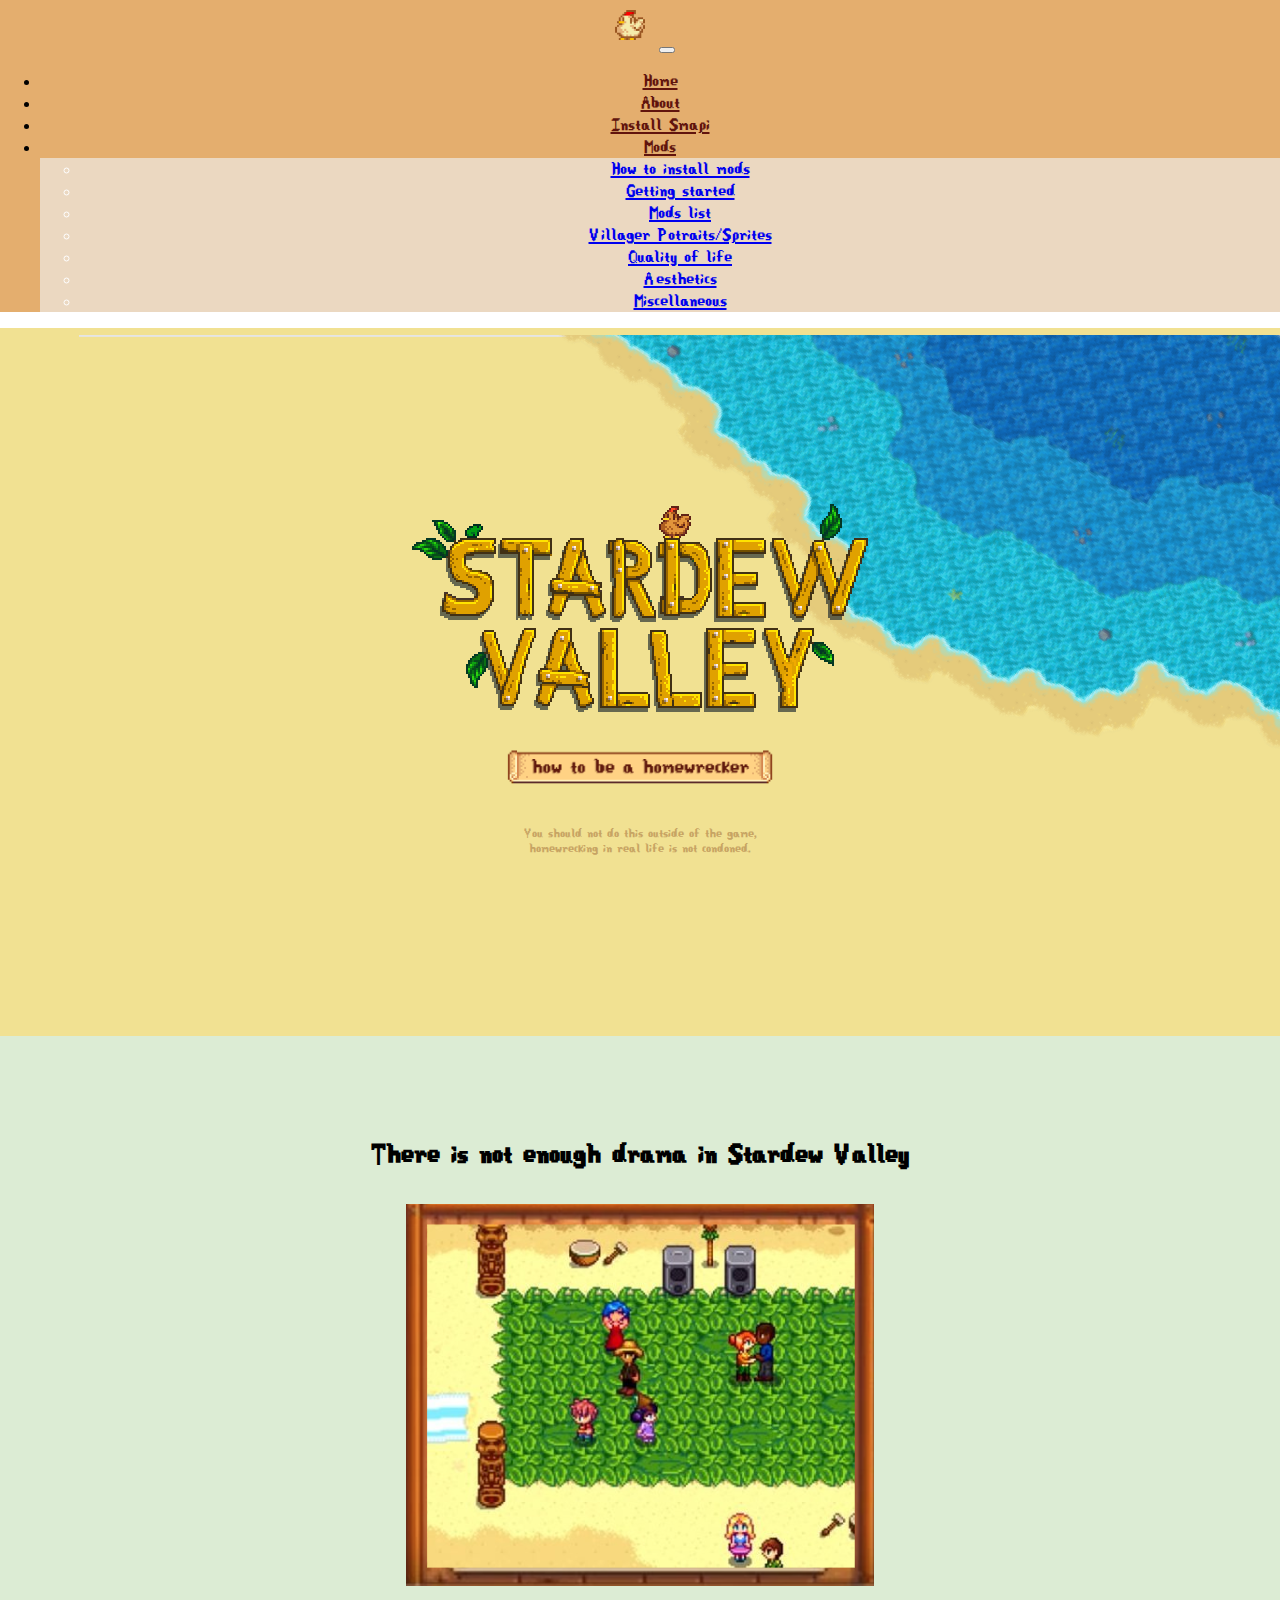
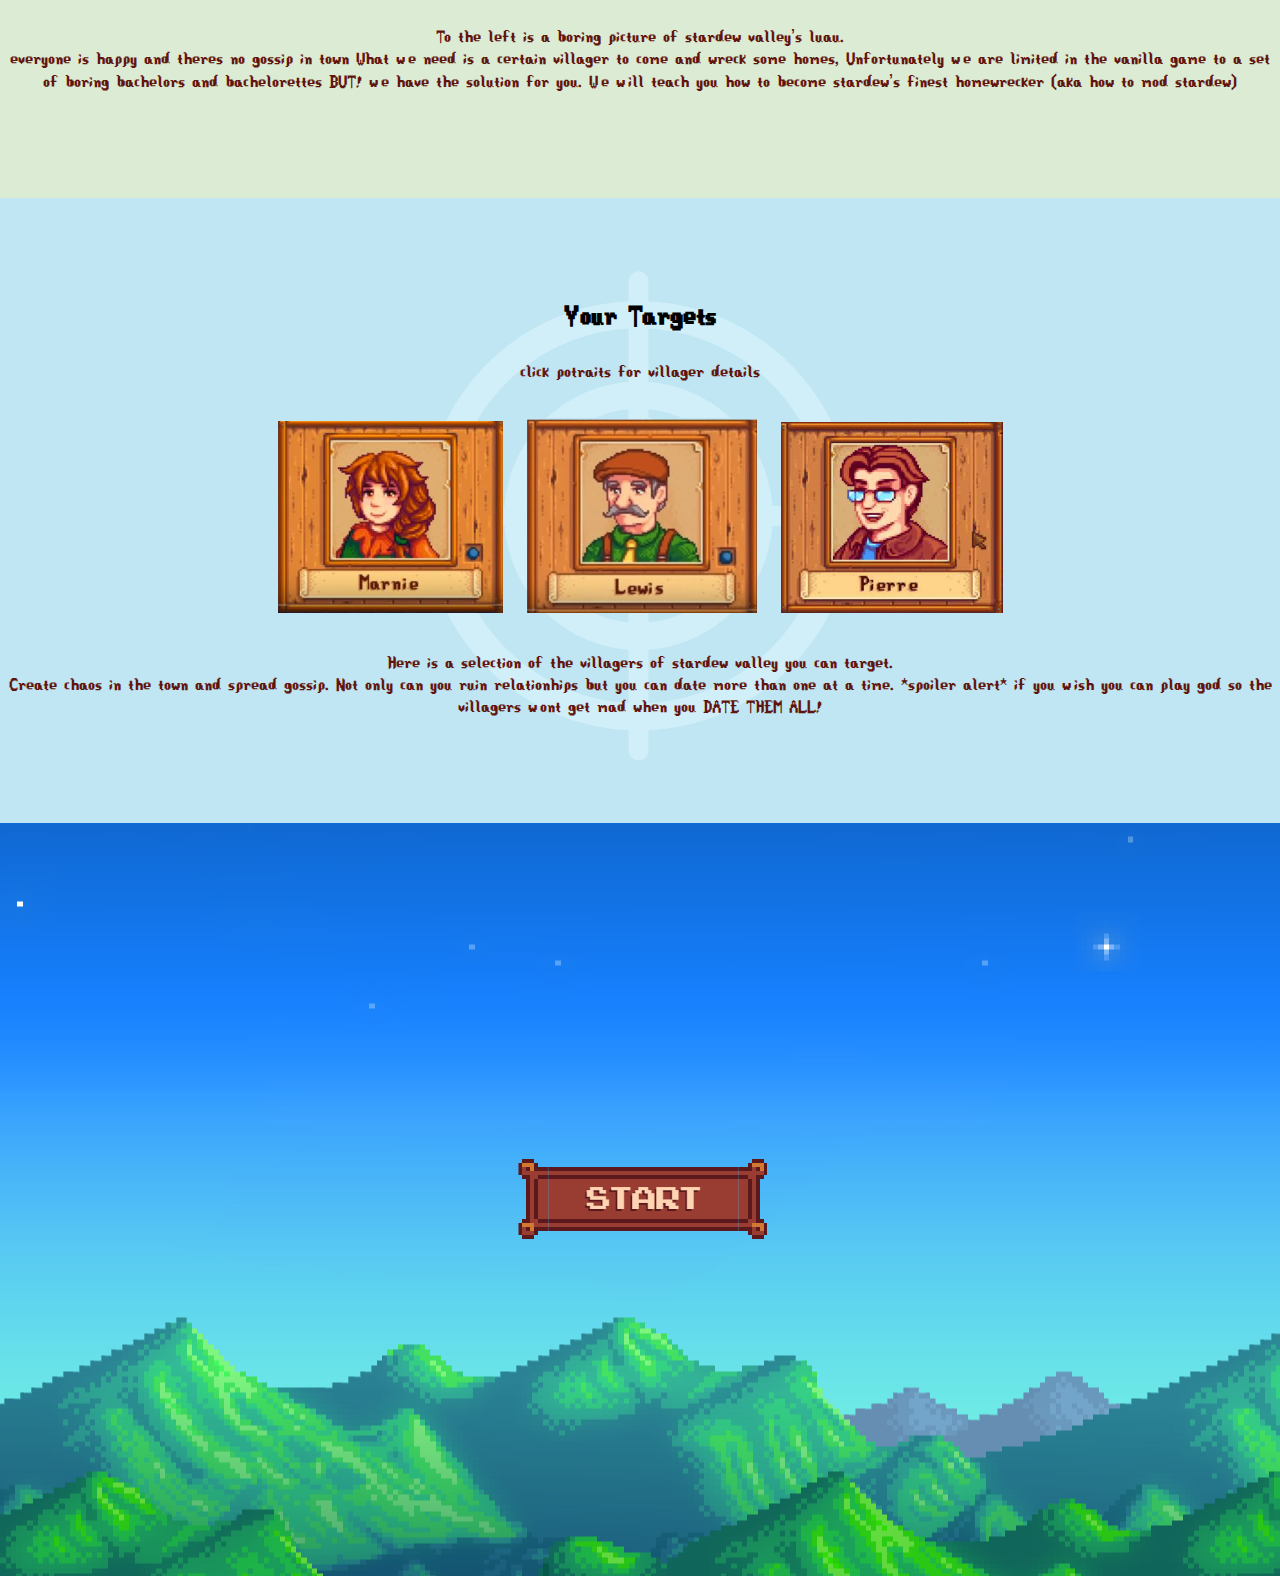
<file: index.html>
<!DOCTYPE html>
<html lang="en">
  <head>
    <!-- Required meta tags -->
    <meta charset="utf-8" />
    <meta name="viewport" content="width=device-width, initial-scale=1" />

    <!-- Bootstrap CSS -->
    <link
      href="https://cdn.jsdelivr.net/npm/bootstrap@5.0.0-beta2/dist/css/bootstrap.min.css"
      rel="stylesheet"
      integrity="sha384-BmbxuPwQa2lc/FVzBcNJ7UAyJxM6wuqIj61tLrc4wSX0szH/Ev+nYRRuWlolflfl"
      crossorigin="anonymous"
    />

    <link href="style.css" rel="stylesheet" type="text/css" />

    <title>Stardew Homewrecker</title>
    <link rel="icon" href="img/chicken.png" />
  </head>
  <header>
    <!--nav bar-->
    <nav
      class="navbar navbar-custom navbar-expand-lg navbar-dark"
      aria-label="Eighth navbar example"
    >
      <div class="container">
        <a class="navbar-brand" href="index.html"
          ><img src="img/chicken.png" alt="Stardew" width="50px"
        /></a>
        <button
          class="navbar-toggler"
          type="button"
          data-bs-toggle="collapse"
          data-bs-target="#navbarsExample07"
          aria-controls="navbarsExample07"
          aria-expanded="false"
          aria-label="Toggle navigation"
        >
          <span class="navbar-toggler-icon"></span>
        </button>
        <div class="collapse navbar-collapse" id="navbarsExample07">
          <ul class="navbar-nav me-auto mb-2 mb-lg-0">
            <li class="nav-item">
              <a class="nav-link" href="index.html">Home</a>
            </li>
            <li class="nav-item">
              <a class="nav-link" href="about.html">About</a>
            </li>
            <li class="nav-item">
              <a class="nav-link" href="smapi.html">Install Smapi</a>
            </li>
            <li class="nav-item dropdown">
              <a
                class="nav-link dropdown-toggle"
                href="#"
                id="dropdown07"
                data-bs-toggle="dropdown"
                aria-expanded="false"
                >Mods</a
              >
              <ul class="dropdown-menu" aria-labelledby="dropdown07">
                <li><a class="dropdown-item" href="implementingmods.html">How to install mods</a></li>
                <li><a class="dropdown-item" href="modinstallation.html">Getting started</a></li>
                <li><a class="dropdown-item" href="mods.html">Mods list</a></li>
                <li><a class="dropdown-item" href="#">Villager Potraits/Sprites</a></li>
                <li><a class="dropdown-item" href="#">Quality of life</a></li>
                <li><a class="dropdown-item" href="#">Aesthetics</a></li>
                <li><a class="dropdown-item" href="#">Miscellaneous</a></li>
              </ul>
            </li>
          </ul>
        </div>
      </div>
    </nav>
  </header>
  <body>
    <!-- Option 1: Bootstrap Bundle with Popper -->
    <script
      src="https://cdn.jsdelivr.net/npm/bootstrap@5.0.0-beta2/dist/js/bootstrap.bundle.min.js"
      integrity="sha384-b5kHyXgcpbZJO/tY9Ul7kGkf1S0CWuKcCD38l8YkeH8z8QjE0GmW1gYU5S9FOnJ0"
      crossorigin="anonymous"
    ></script>

    <section class="title">
      <div class="container">
        <img src="img/stardewvalley.png" alt="Stardew Valley" class="stardew" />
        <br />
        <img
          src="img/howtobeahomewrecker.png"
          alt=""
          class="scroll"
          width="300px"
        />
        <p id="disclaimer">
          You should not do this outside of the game, <br />
          homewrecking in real life is not condoned.
        </p>
      </div>
    </section>

    <section class="drama">
      <h1>There is not enough drama in Stardew Valley</h1>
      <img src="img/luau.PNG" alt="photo of villagers enjoying a luau" />
      <p>
        To the left is a boring picture of stardew valley’s luau.
        <br />
        everyone is happy and theres no gossip in town What we need is a certain
        villager to come and wreck some homes, Unfortunately we are limited in
        the vanilla game to a set of boring bachelors and bachelorettes BUT! we
        have the solution for you. We will teach you how to become stardew’s
        finest homewrecker (aka how to mod stardew)
      </p>
    </section>

    <section class="target">
      <h1>Your Targets</h1>
      <p>click potraits for villager details</p>
      <a href="https://stardewvalleywiki.com/Marnie"
        ><img src="img/marnie.PNG" alt="marnie"
      /></a>
      <a href="https://stardewvalleywiki.com/Lewis"
        ><img src="img/lewis.PNG" alt="lewis"
      /></a>
      <a href="https://stardewvalleywiki.com/Pierre"
        ><img src="img/pierre.PNG" alt="pierre"
      /></a>
      <p>
        Here is a selection of the villagers of stardew valley you can target.
        <br />
        Create chaos in the town and spread gossip. Not only can you ruin
        relationhips but you can date more than one at a time.
        <span>*spoiler alert*</span>
        if you wish you can play god so the villagers wont get mad when you
        <span>DATE THEM ALL!</span>
      </p>
    </section>
    <section class="start">
      <a href="smapi.html"><img src="img/start.png" alt="start" /></a>
    </section>
  </body>
</html>
</file>
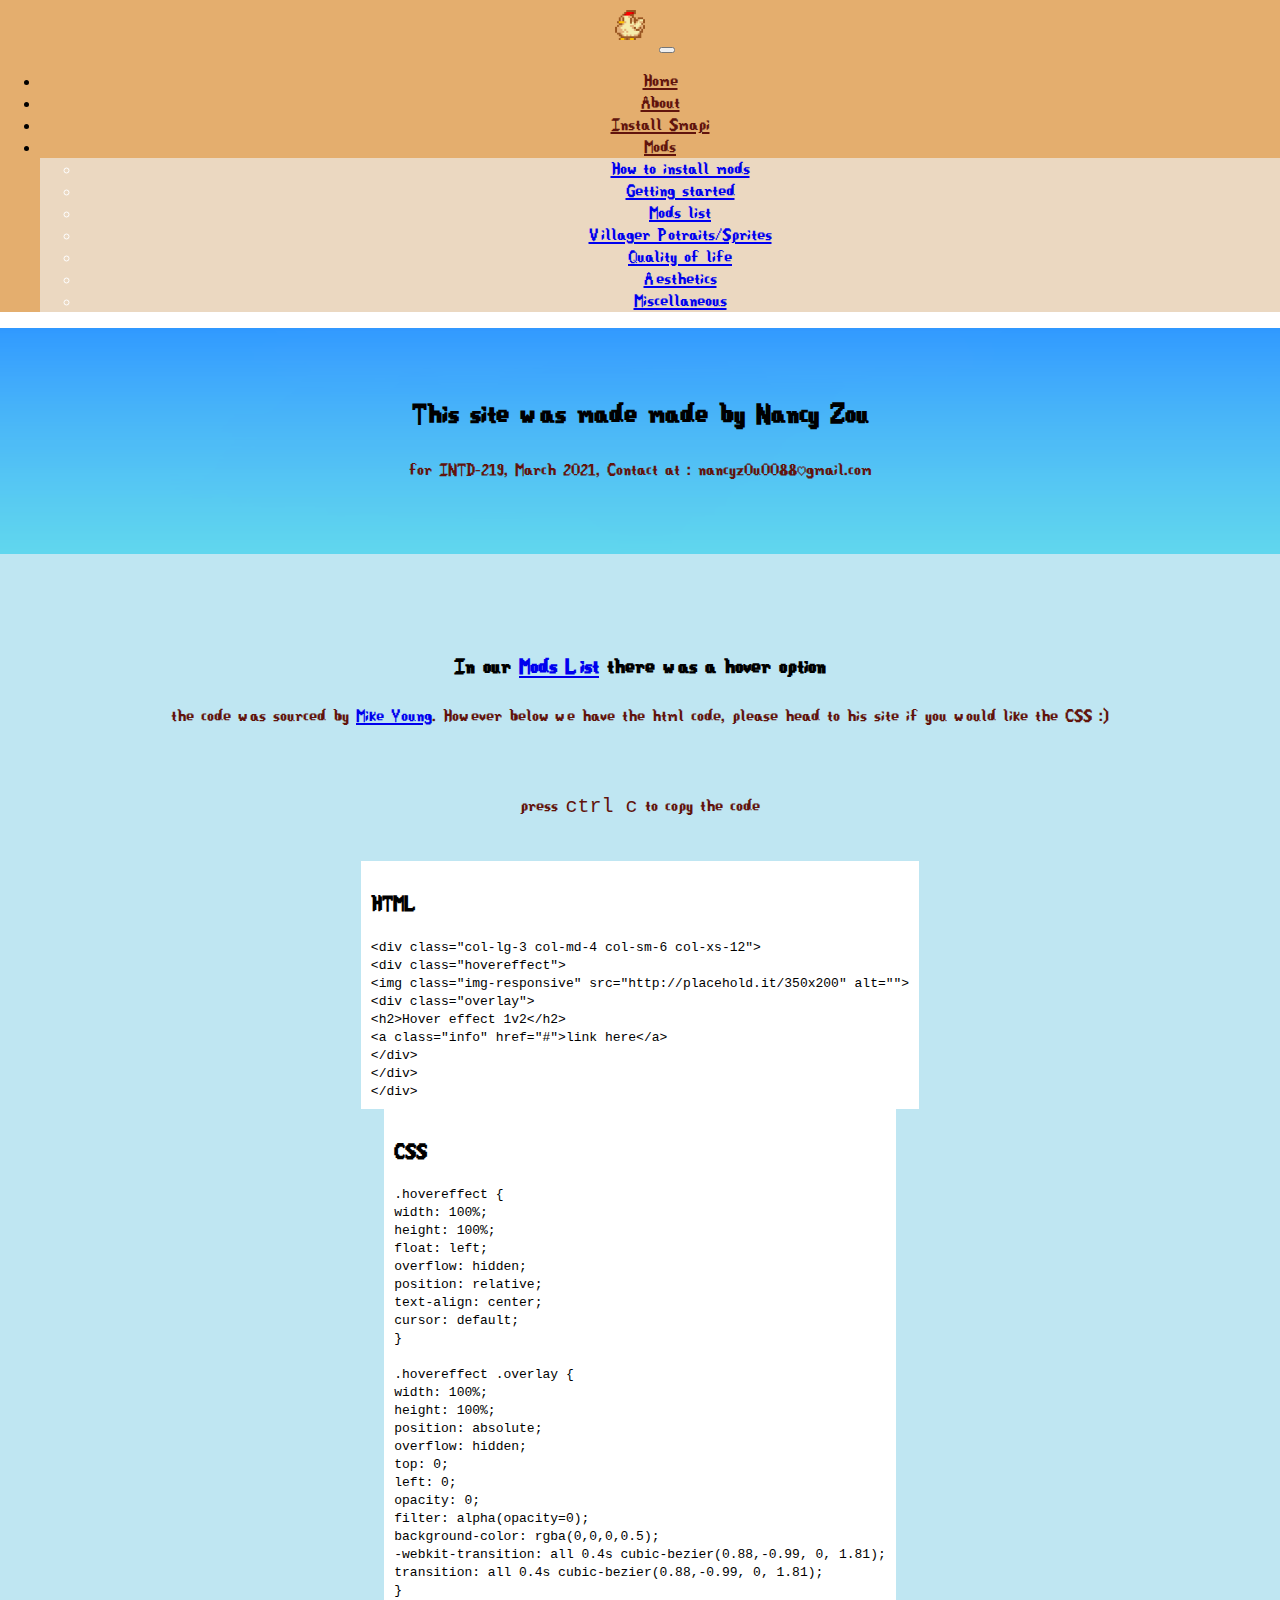
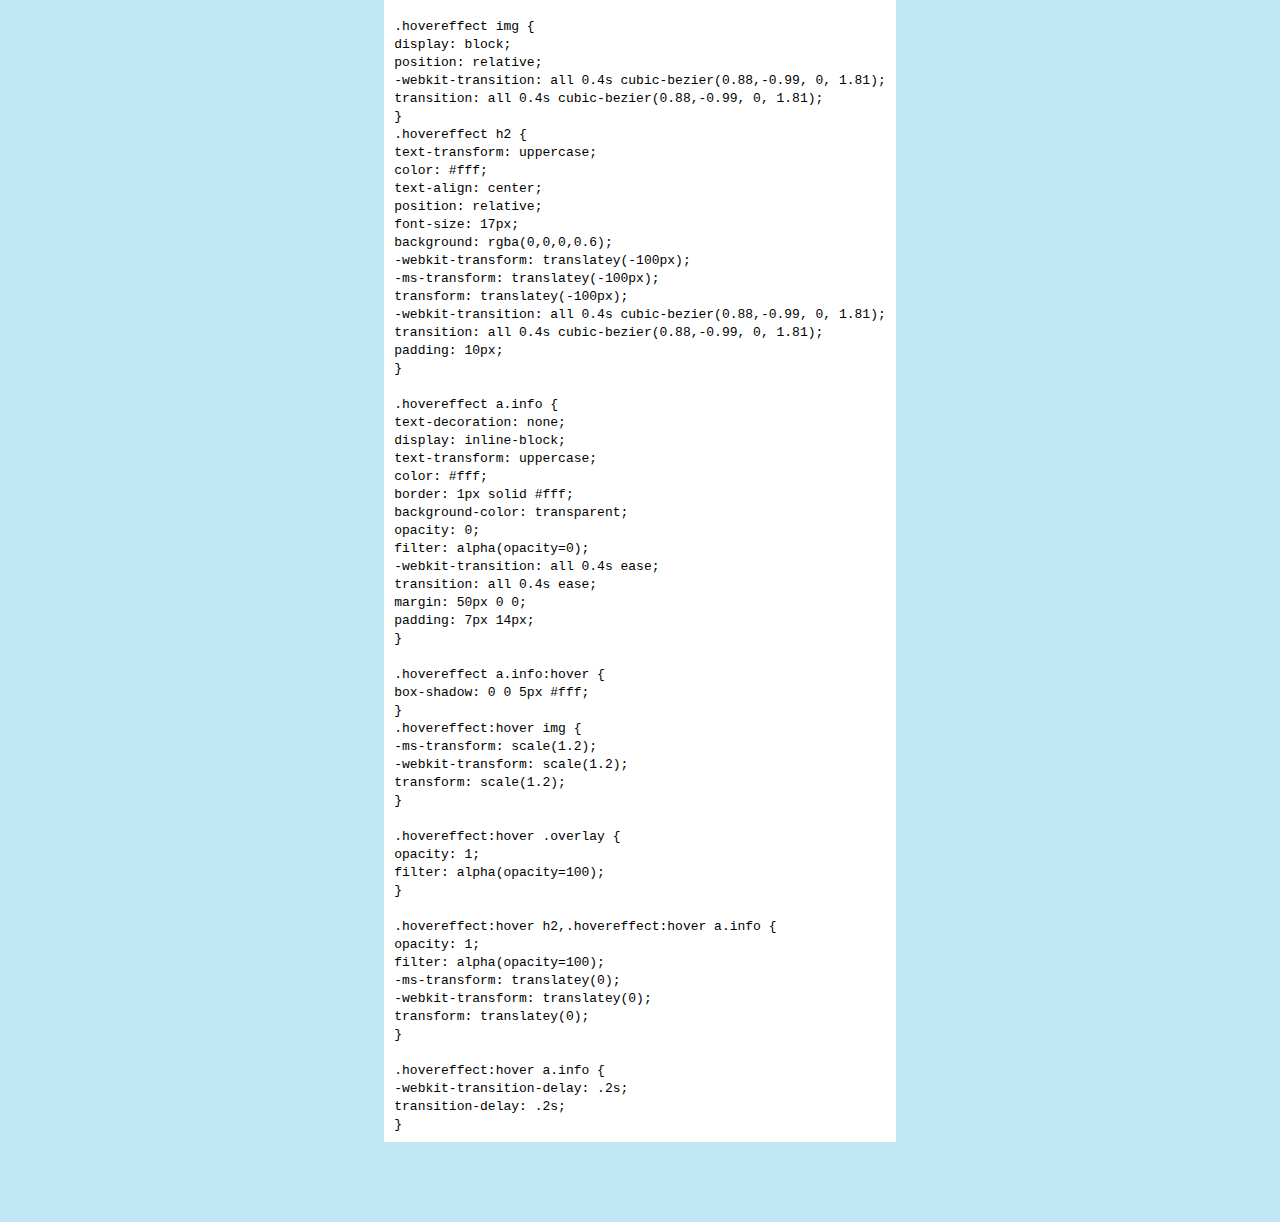
<file: about.html>
<!DOCTYPE html>
<html lang="en">
  <head>
    <!-- Required meta tags -->
    <meta charset="utf-8" />
    <meta name="viewport" content="width=device-width, initial-scale=1" />

    <!-- Bootstrap CSS -->
    <link
      href="https://cdn.jsdelivr.net/npm/bootstrap@5.0.0-beta2/dist/css/bootstrap.min.css"
      rel="stylesheet"
      integrity="sha384-BmbxuPwQa2lc/FVzBcNJ7UAyJxM6wuqIj61tLrc4wSX0szH/Ev+nYRRuWlolflfl"
      crossorigin="anonymous"
    />

    <link href="style.css" rel="stylesheet" type="text/css" />

    <title>Stardew Homewrecker</title>
    <link rel="icon" href="img/chicken.png" />
  </head>
  <header>
    <!--nav bar-->
    <nav
      class="navbar navbar-custom navbar-expand-lg navbar-dark"
      aria-label="Eighth navbar example"
    >
      <div class="container">
        <a class="navbar-brand" href="index.html"
          ><img src="img/chicken.png" alt="Stardew" width="50px"
        /></a>
        <button
          class="navbar-toggler"
          type="button"
          data-bs-toggle="collapse"
          data-bs-target="#navbarsExample07"
          aria-controls="navbarsExample07"
          aria-expanded="false"
          aria-label="Toggle navigation"
        >
          <span class="navbar-toggler-icon"></span>
        </button>
        <div class="collapse navbar-collapse" id="navbarsExample07">
          <ul class="navbar-nav me-auto mb-2 mb-lg-0">
            <li class="nav-item">
              <a class="nav-link" href="index.html">Home</a>
            </li>
            <li class="nav-item">
              <a class="nav-link" href="about.html">About</a>
            </li>
            <li class="nav-item">
              <a class="nav-link" href="smapi.html">Install Smapi</a>
            </li>
            <li class="nav-item dropdown">
              <a
                class="nav-link dropdown-toggle"
                href="#"
                id="dropdown07"
                data-bs-toggle="dropdown"
                aria-expanded="false"
                >Mods</a
              >
              <ul class="dropdown-menu" aria-labelledby="dropdown07">
                <li><a class="dropdown-item" href="implementingmods.html">How to install mods</a></li>
                <li><a class="dropdown-item" href="modinstallation.html">Getting started</a></li>
                <li><a class="dropdown-item" href="mods.html">Mods list</a></li>
                <li><a class="dropdown-item" href="#">Villager Potraits/Sprites</a></li>
                <li><a class="dropdown-item" href="#">Quality of life</a></li>
                <li><a class="dropdown-item" href="#">Aesthetics</a></li>
                <li><a class="dropdown-item" href="#">Miscellaneous</a></li>
              </ul>
            </li>
          </ul>
        </div>
      </div>
    </nav>
  </header>
  <body>
    <!-- Option 1: Bootstrap Bundle with Popper -->
    <script
      src="https://cdn.jsdelivr.net/npm/bootstrap@5.0.0-beta2/dist/js/bootstrap.bundle.min.js"
      integrity="sha384-b5kHyXgcpbZJO/tY9Ul7kGkf1S0CWuKcCD38l8YkeH8z8QjE0GmW1gYU5S9FOnJ0"
      crossorigin="anonymous"
    ></script>
    <section class="about">
        <h1>This site was made made by Nancy Zou</h1>
        <p> for INTD-219, March 2021, Contact at : nancyz0u0088@gmail.com</p>
    </section>

    <section class="code">
        <h2>In our <a href="mods.html">Mods List</a> there was a hover option</h2>
        <p>the code was sourced by <a href="https://miketricking.github.io/bootstrap-image-hover/#">Mike Young</a>. 
        However below we have the html code, please head to his site if you would like the CSS :)</p>
        <br>
        <p>press <kbd>ctrl c</kbd> to copy the code</p>
        <br>
        <div class="container">
        <h2>HTML</h2>
        <code>
            &lt;div class="col-lg-3 col-md-4 col-sm-6 col-xs-12"&gt;<br>
            &lt;div class="hovereffect"&gt;<br>
                &lt;img class="img-responsive" src="http://placehold.it/350x200" alt=""&gt;<br>
                &lt;div class="overlay"&gt;<br>
                    &lt;h2&gt;Hover effect 1v2&lt;/h2&gt;<br>
                    &lt;a class="info" href="#"&gt;link here&lt;/a&gt;<br>
                &lt;/div&gt;<br>
            &lt;/div&gt;<br>
        &lt;/div&gt;<br>
    </code>
</div>
<br>

<div class="container">
    <h2>CSS</h2>
    <code>
        .hovereffect {<br>
            width: 100%;<br>
            height: 100%;<br>
            float: left;<br>
            overflow: hidden;<br>
            position: relative;<br>
            text-align: center;<br>
            cursor: default;<br>
          }<br>
          <br>
          .hovereffect .overlay {<br>
            width: 100%;<br>
            height: 100%;<br>
            position: absolute;<br>
            overflow: hidden;<br>
            top: 0;<br>
            left: 0;<br>
            opacity: 0;<br>
            filter: alpha(opacity=0);<br>
            background-color: rgba(0,0,0,0.5);<br>
            -webkit-transition: all 0.4s cubic-bezier(0.88,-0.99, 0, 1.81);<br>
            transition: all 0.4s cubic-bezier(0.88,-0.99, 0, 1.81);<br>
          }<br>
          <br>
          .hovereffect img {<br>
            display: block;<br>
            position: relative;<br>
            -webkit-transition: all 0.4s cubic-bezier(0.88,-0.99, 0, 1.81);<br>
            transition: all 0.4s cubic-bezier(0.88,-0.99, 0, 1.81);<br>
          }<br>
          
          .hovereffect h2 {<br>
            text-transform: uppercase;<br>
            color: #fff;<br>
            text-align: center;<br>
            position: relative;<br>
            font-size: 17px;<br>
            background: rgba(0,0,0,0.6);<br>
            -webkit-transform: translatey(-100px);<br>
            -ms-transform: translatey(-100px);<br>
            transform: translatey(-100px);<br>
            -webkit-transition: all 0.4s cubic-bezier(0.88,-0.99, 0, 1.81);<br>
            transition: all 0.4s cubic-bezier(0.88,-0.99, 0, 1.81);<br>
            padding: 10px;<br>
          }<br>
          <br>
          .hovereffect a.info {<br>
            text-decoration: none;<br>
            display: inline-block;<br>
            text-transform: uppercase;<br>
            color: #fff;<br>
            border: 1px solid #fff;<br>
            background-color: transparent;<br>
            opacity: 0;<br>
            filter: alpha(opacity=0);<br>
            -webkit-transition: all 0.4s ease;<br>
            transition: all 0.4s ease;<br>
            margin: 50px 0 0;<br>
            padding: 7px 14px;<br>
          }<br>
          <br>
          .hovereffect a.info:hover {<br>
            box-shadow: 0 0 5px #fff;<br>
          }<br>
          
          .hovereffect:hover img {<br>
            -ms-transform: scale(1.2);<br>
            -webkit-transform: scale(1.2);<br>
            transform: scale(1.2);<br>
          }<br>
          <br>
          .hovereffect:hover .overlay {<br>
            opacity: 1;<br>
            filter: alpha(opacity=100);<br>
          }<br>
          <br>
          .hovereffect:hover h2,.hovereffect:hover a.info {<br>
            opacity: 1;<br>
            filter: alpha(opacity=100);<br>
            -ms-transform: translatey(0);<br>
            -webkit-transform: translatey(0);<br>
            transform: translatey(0);<br>
          }<br>
          <br>
          .hovereffect:hover a.info {<br>
            -webkit-transition-delay: .2s;<br>
            transition-delay: .2s;<br>
          }<br>
</code>
</div>
    </section>

  </body>
</html>
</file>
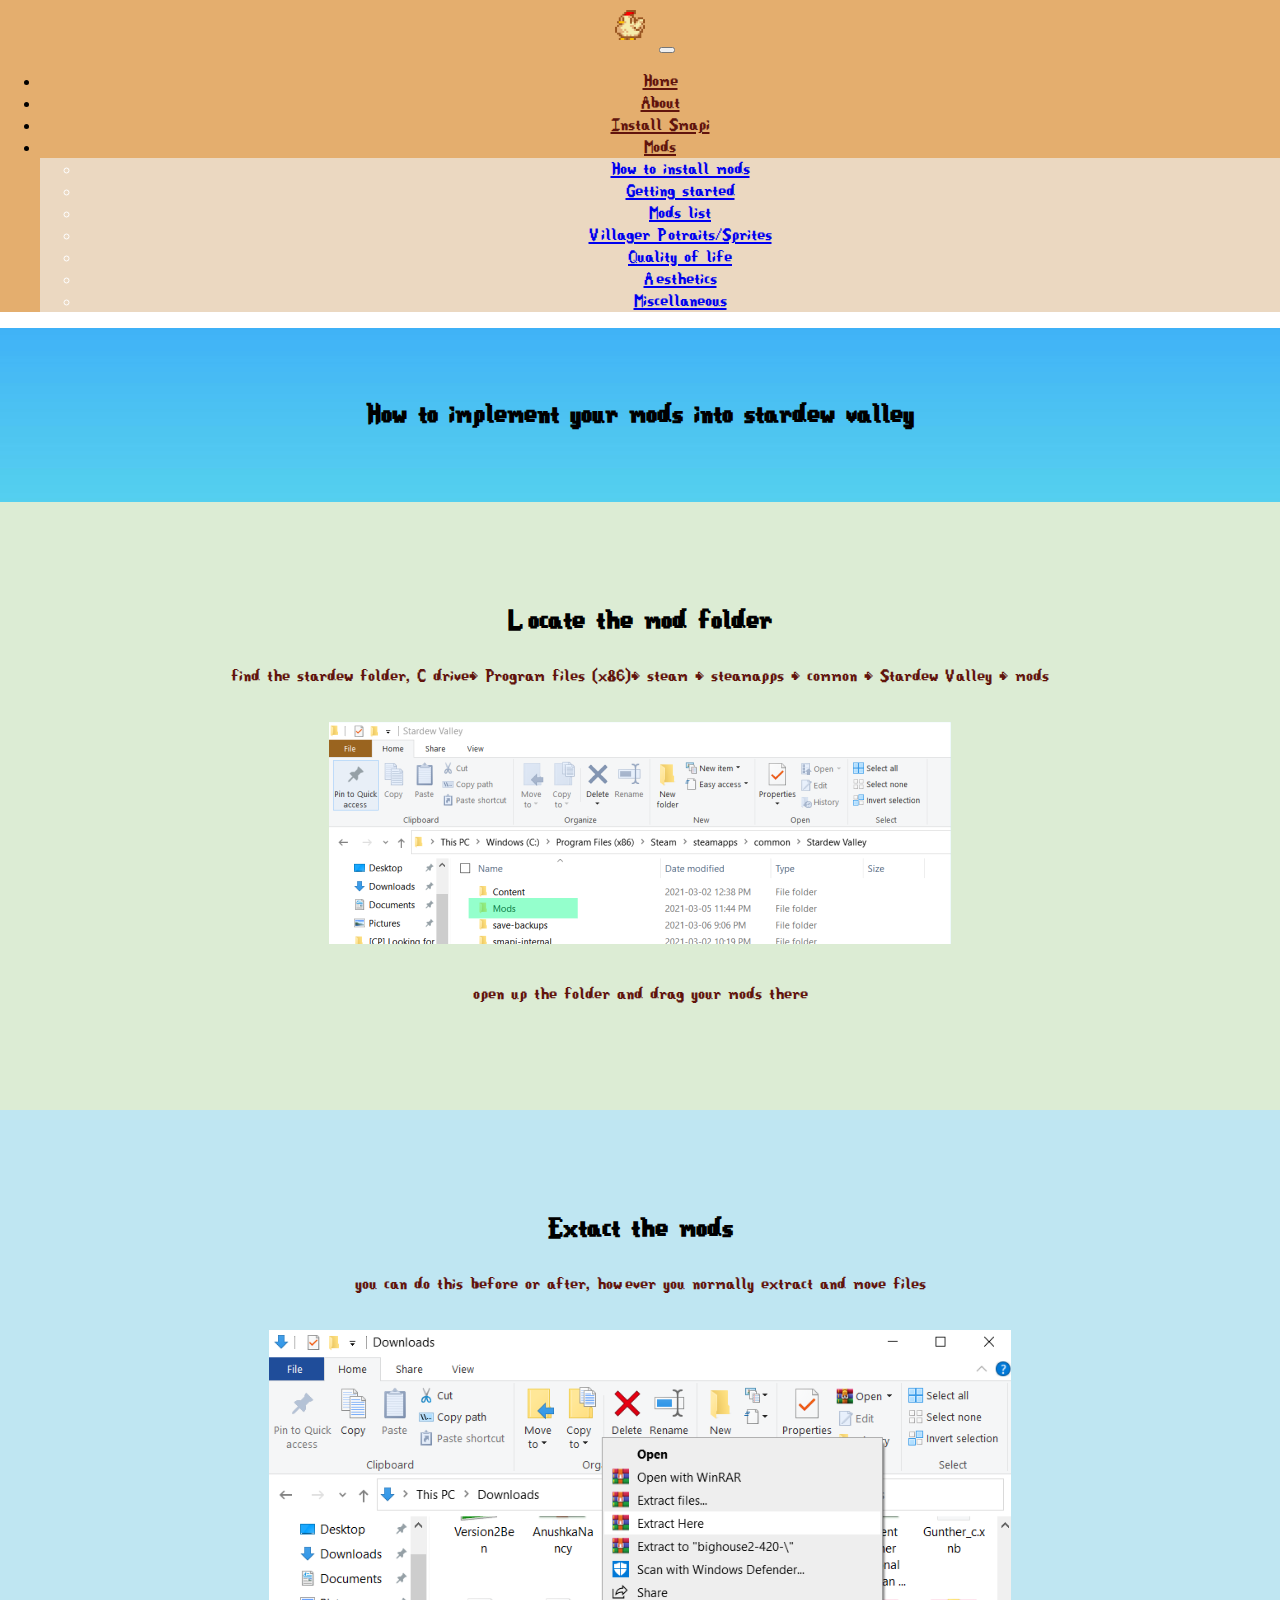
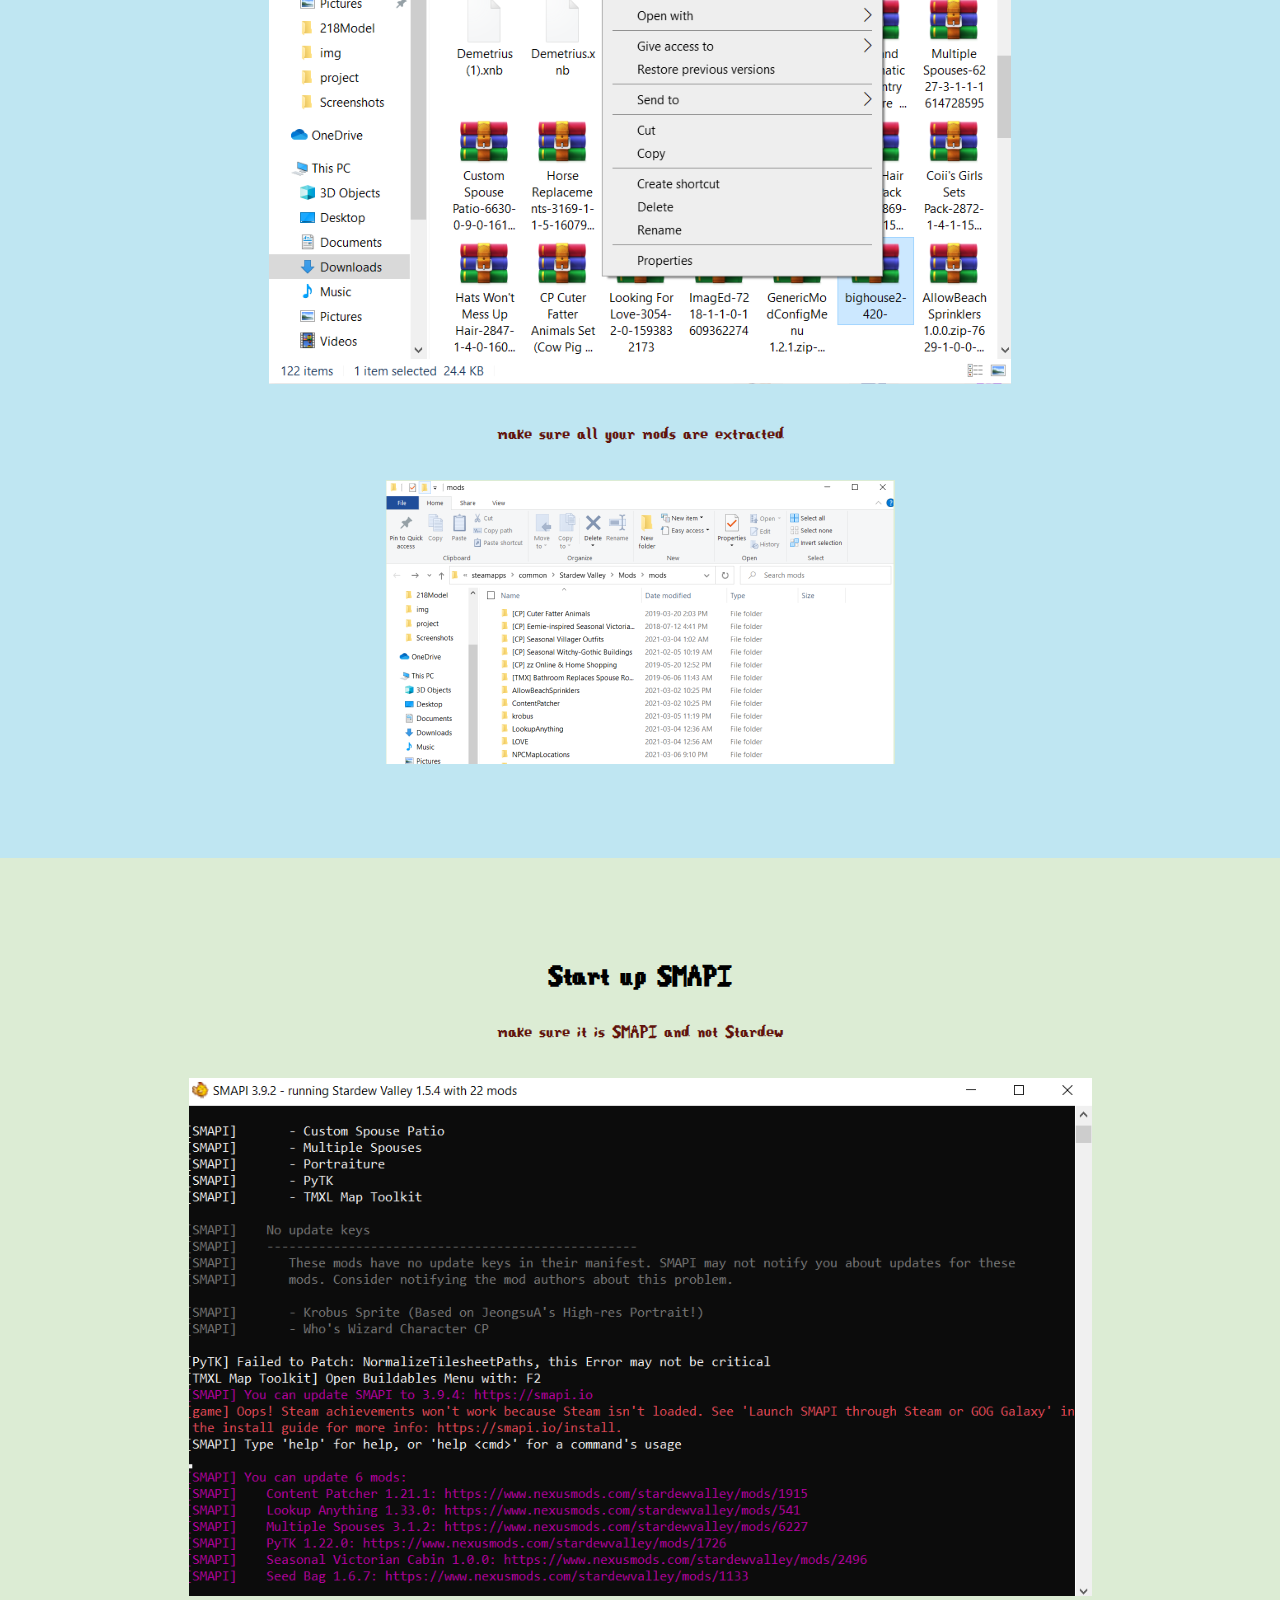
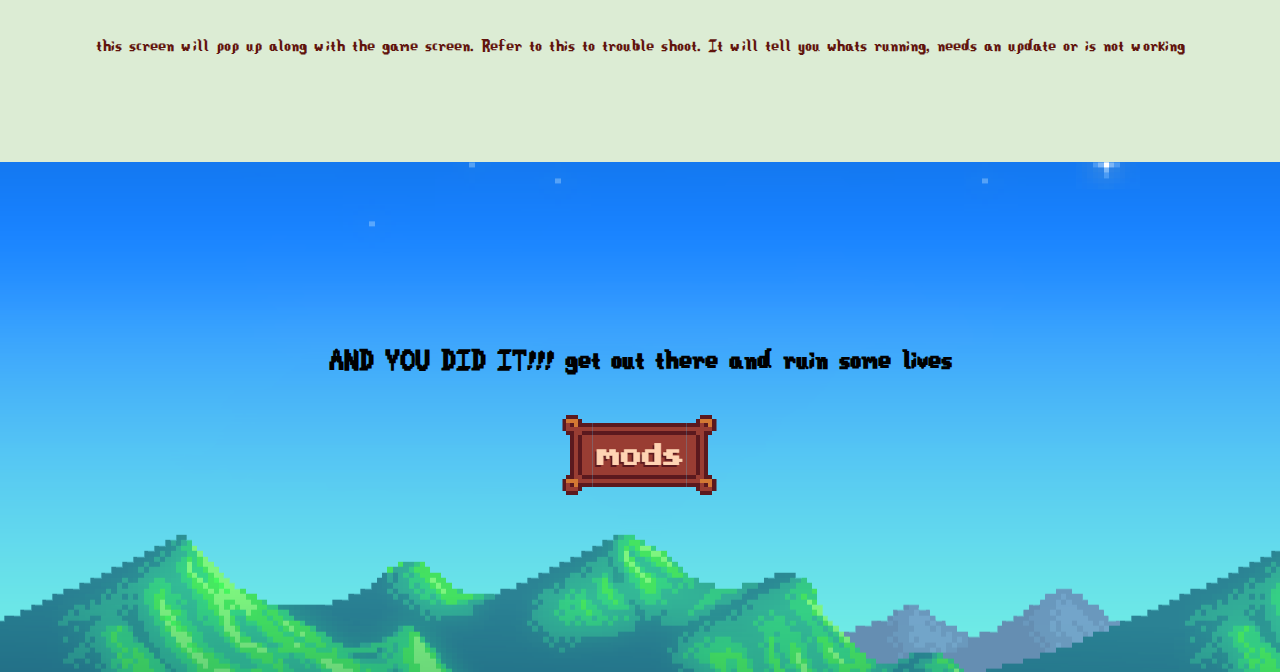
<file: implementingmods.html>
<!DOCTYPE html>
<html lang="en">
  <head>
    <!-- Required meta tags -->
    <meta charset="utf-8" />
    <meta name="viewport" content="width=device-width, initial-scale=1" />

    <!-- Bootstrap CSS -->
    <link
      href="https://cdn.jsdelivr.net/npm/bootstrap@5.0.0-beta2/dist/css/bootstrap.min.css"
      rel="stylesheet"
      integrity="sha384-BmbxuPwQa2lc/FVzBcNJ7UAyJxM6wuqIj61tLrc4wSX0szH/Ev+nYRRuWlolflfl"
      crossorigin="anonymous"
    />

    <link href="style.css" rel="stylesheet" type="text/css" />

    <title>Stardew Homewrecker - implementing mods</title>
    <link rel="icon" href="img/chicken.png" />
  </head>
  <header>
    <!--nav bar-->
    <nav
      class="navbar navbar-custom navbar-expand-lg navbar-dark"
      aria-label="Eighth navbar example"
    >
      <div class="container">
        <a class="navbar-brand" href="index.html"
          ><img src="img/chicken.png" alt="Stardew" width="50px"
        /></a>
        <button
          class="navbar-toggler"
          type="button"
          data-bs-toggle="collapse"
          data-bs-target="#navbarsExample07"
          aria-controls="navbarsExample07"
          aria-expanded="false"
          aria-label="Toggle navigation"
        >
          <span class="navbar-toggler-icon"></span>
        </button>
        <div class="collapse navbar-collapse" id="navbarsExample07">
          <ul class="navbar-nav me-auto mb-2 mb-lg-0">
            <li class="nav-item">
              <a class="nav-link" href="index.html">Home</a>
            </li>
            <li class="nav-item">
              <a class="nav-link" href="about.html">About</a>
            </li>
            <li class="nav-item">
              <a class="nav-link" href="smapi.html">Install Smapi</a>
            </li>
            <li class="nav-item dropdown">
              <a
                class="nav-link dropdown-toggle"
                href="#"
                id="dropdown07"
                data-bs-toggle="dropdown"
                aria-expanded="false"
                >Mods</a
              >
              <ul class="dropdown-menu" aria-labelledby="dropdown07">
                <li><a class="dropdown-item" href="implementingmods.html">How to install mods</a></li>
                <li><a class="dropdown-item" href="modinstallation.html">Getting started</a></li>
                <li><a class="dropdown-item" href="mods.html">Mods list</a></li>
                <li><a class="dropdown-item" href="#">Villager Potraits/Sprites</a></li>
                <li><a class="dropdown-item" href="#">Quality of life</a></li>
                <li><a class="dropdown-item" href="#">Aesthetics</a></li>
                <li><a class="dropdown-item" href="#">Miscellaneous</a></li>
              </ul>
            </li>
          </ul>
        </div>
      </div>
    </nav>
  </header>
  <body>
    <!-- Option 1: Bootstrap Bundle with Popper -->
    <script
      src="https://cdn.jsdelivr.net/npm/bootstrap@5.0.0-beta2/dist/js/bootstrap.bundle.min.js"
      integrity="sha384-b5kHyXgcpbZJO/tY9Ul7kGkf1S0CWuKcCD38l8YkeH8z8QjE0GmW1gYU5S9FOnJ0"
      crossorigin="anonymous"
    ></script>
    <section class="implemodtitle">
      <h1>How to implement your mods into stardew valley</h1>
    </section>
    <section class="modfold">
      <h1>Locate the mod folder</h1>
      <p>
        find the stardew folder, C drive> Program files (x86)> steam > steamapps
        > common > Stardew Valley > mods
      </p>
      <img src="img/modsfolder.PNG" alt="mods folder" />
      <p>open up the folder and drag your mods there</p>
    </section>
    <section class="extract">
      <h1>Extact the mods</h1>
      <p>
        you can do this before or after, however you normally extract and move
        files
      </p>
      <img src="img/extract.PNG" alt="extract" />
      <p>make sure all your mods are extracted</p>
      <img src="img/modsfolderselection.PNG" alt="mods selection" />
    </section>
    <section class="startup">
      <h1>Start up SMAPI</h1>
      <p>make sure it is SMAPI and not Stardew</p>
      <img src="img/smapiterminal.PNG" alt="smapi console" />
      <p>
        this screen will pop up along with the game screen. Refer to this to
        trouble shoot. It will tell you whats running, needs an update or is not
        working
      </p>
    </section>
    <section class="done">
        <H1>AND YOU DID IT!!! get out there and ruin some lives</H1>
        <a href="mods.html"><img src="img/mods.png" alt="mods"></a>
    </section>
  </body>
</html>
</file>
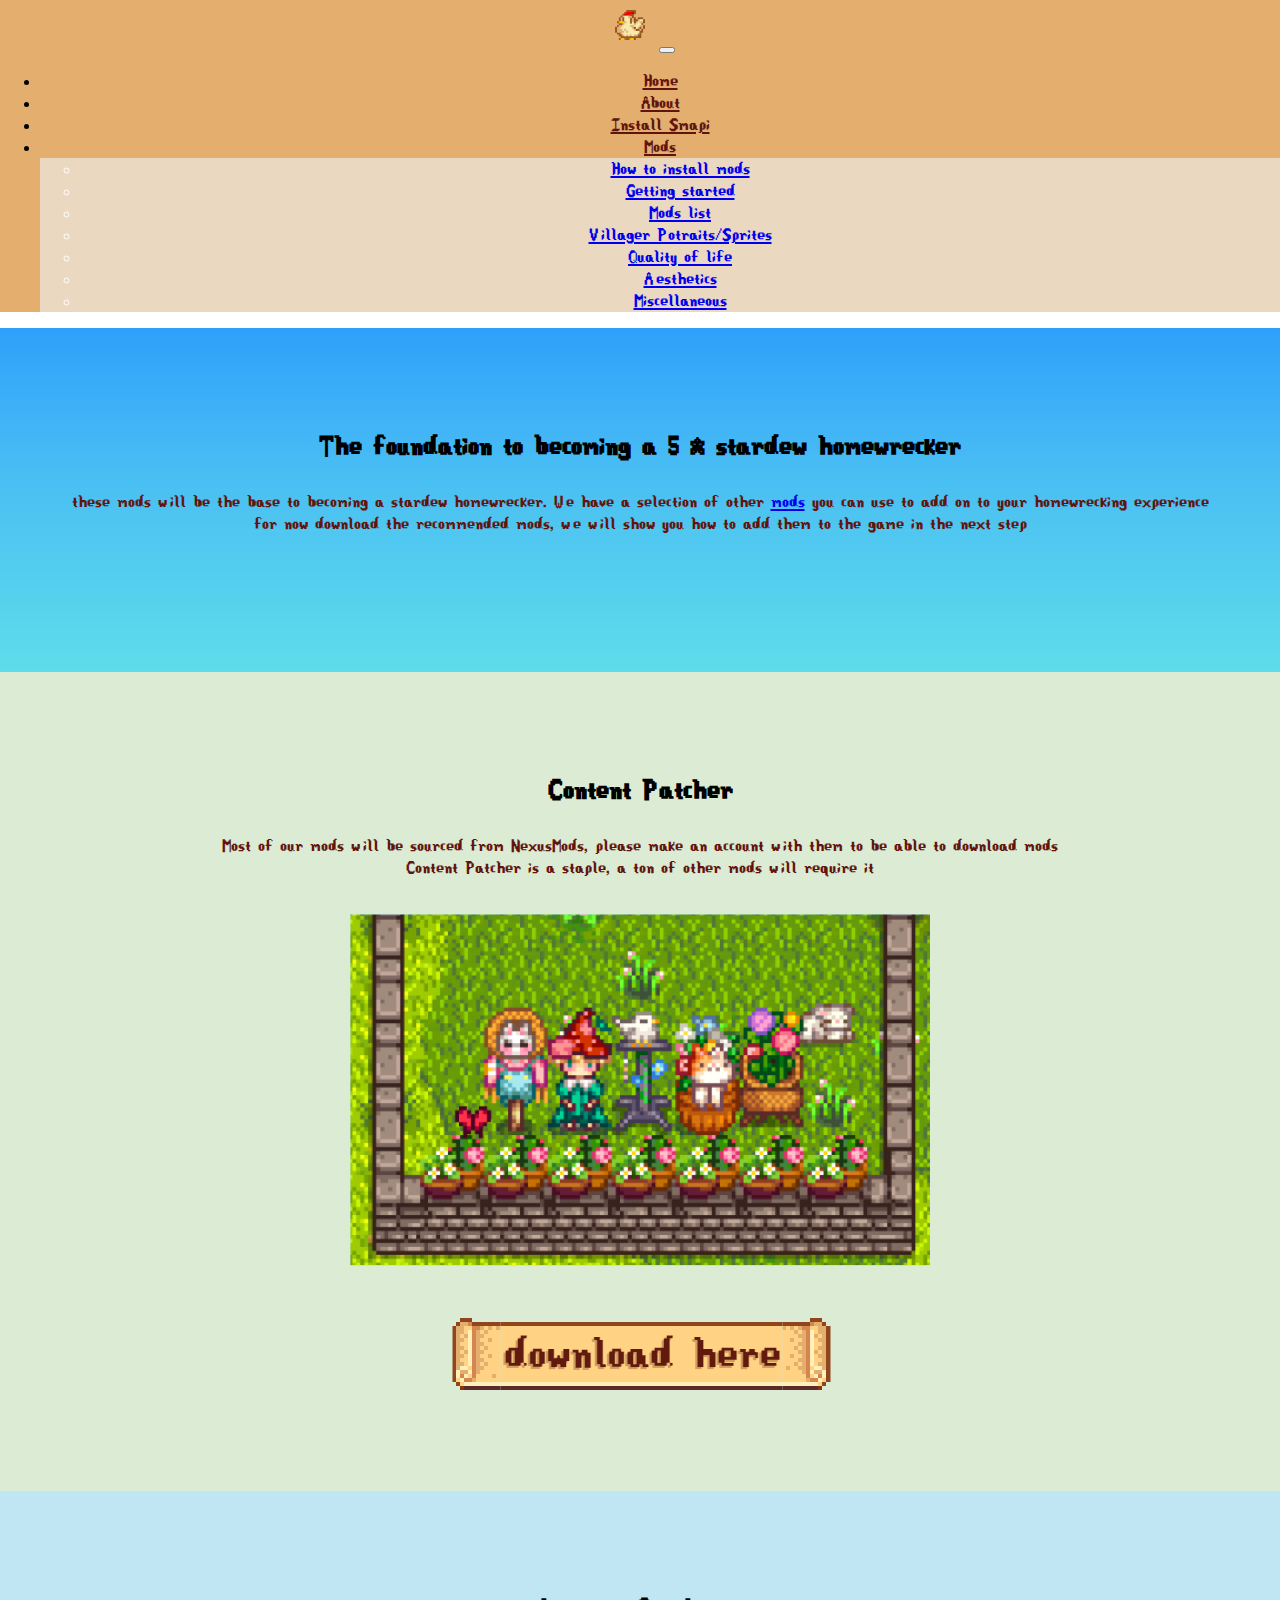
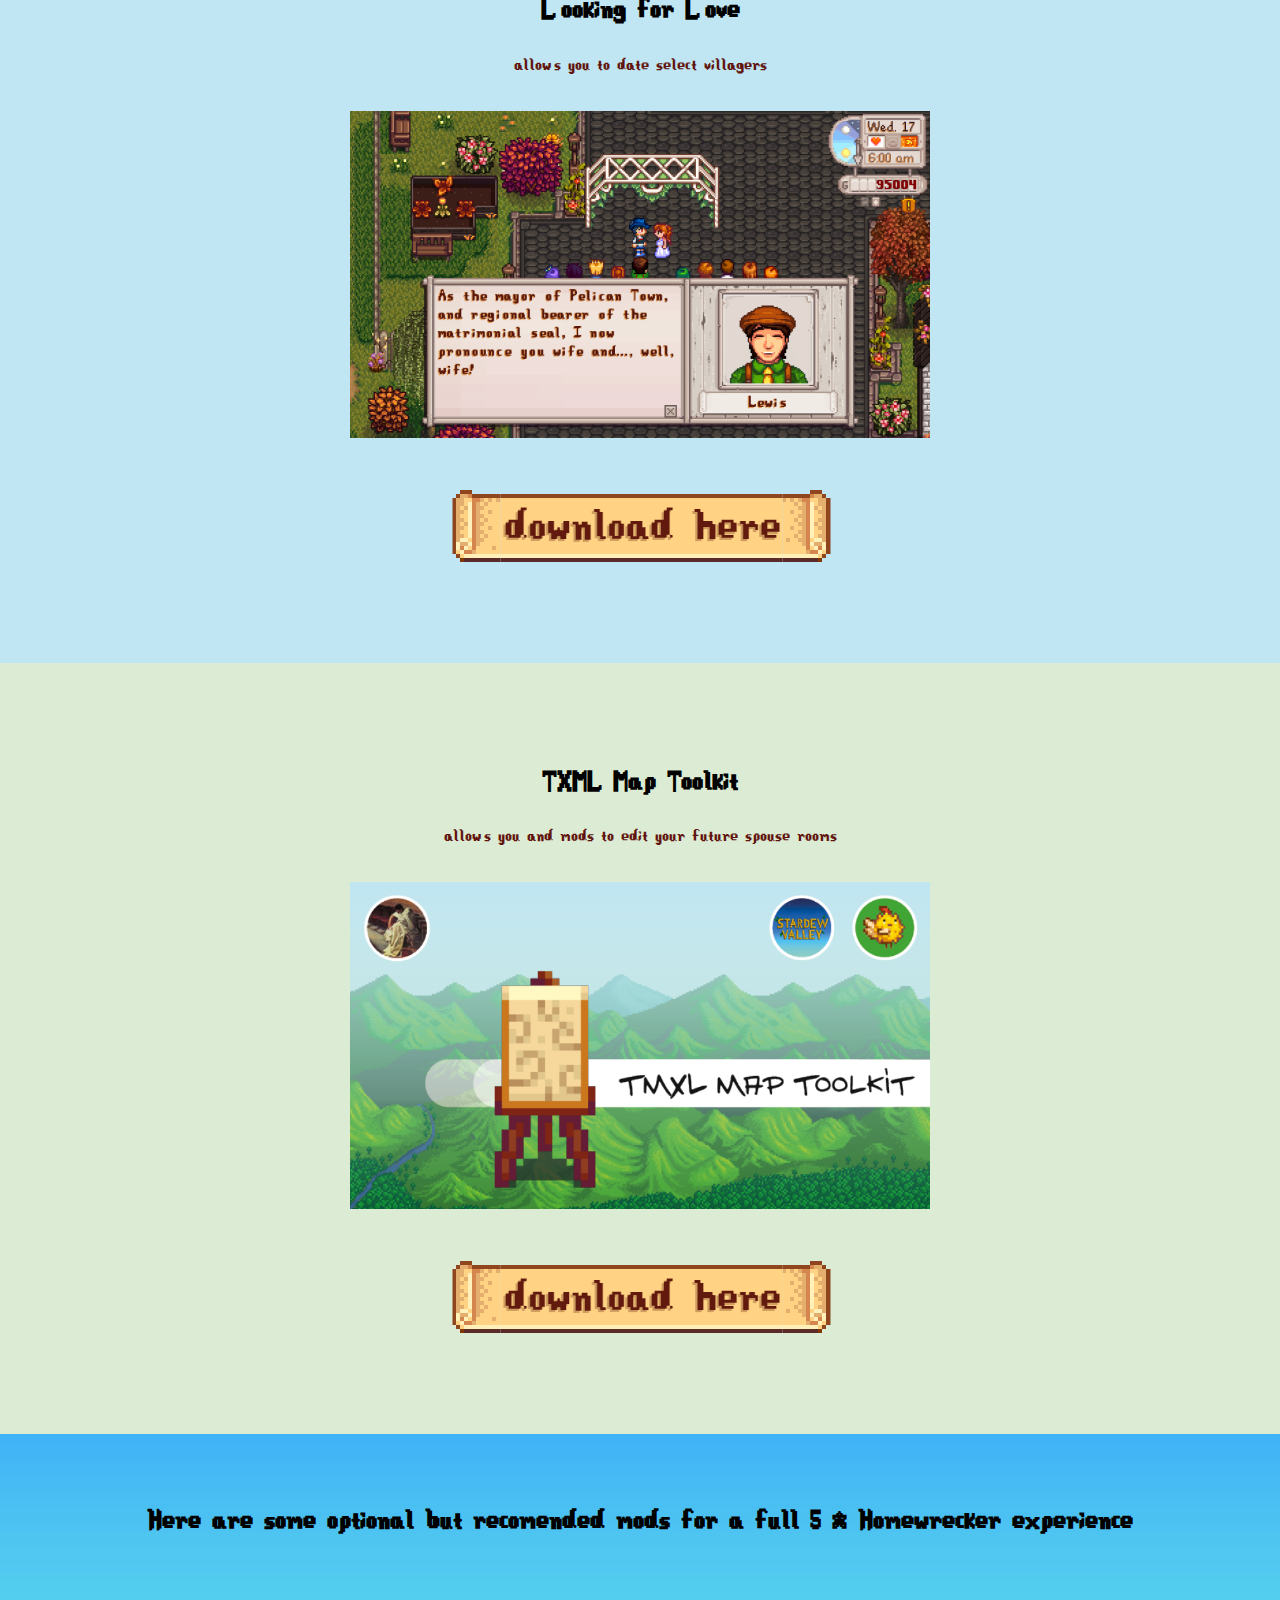
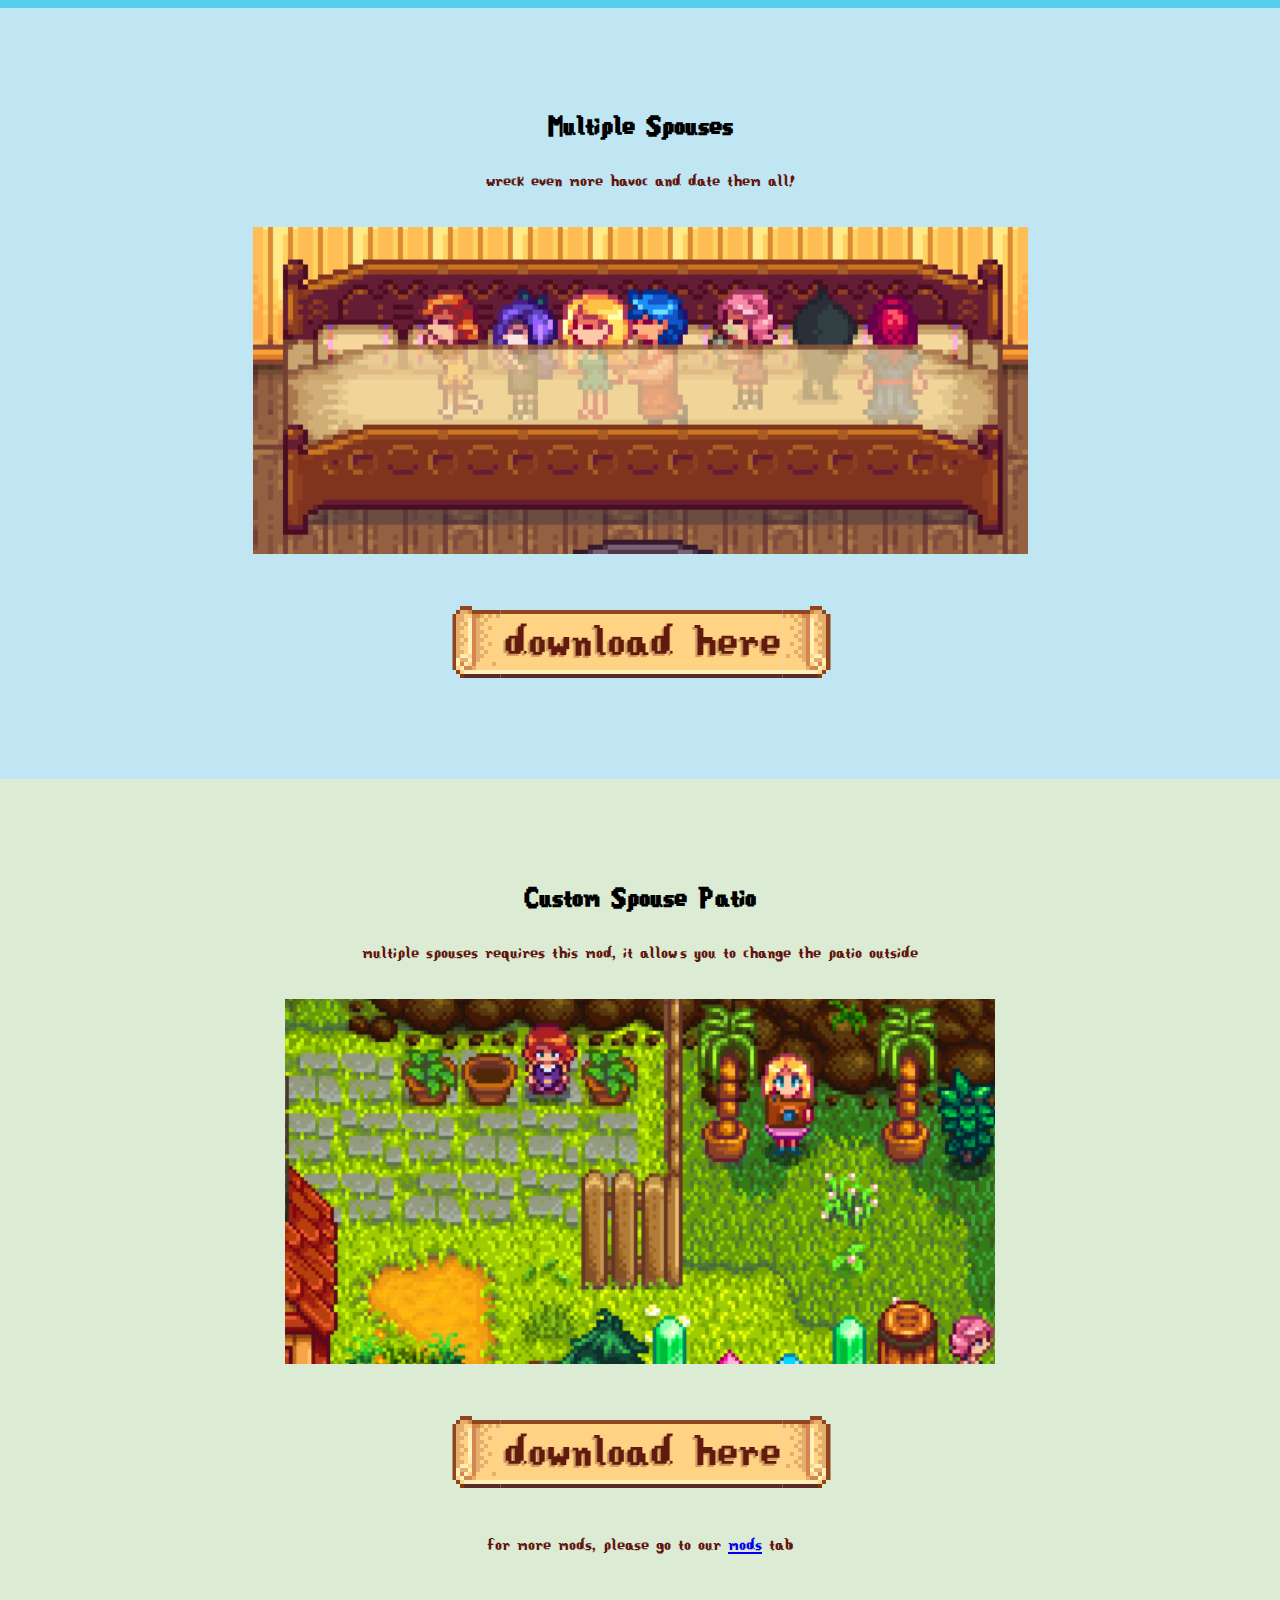
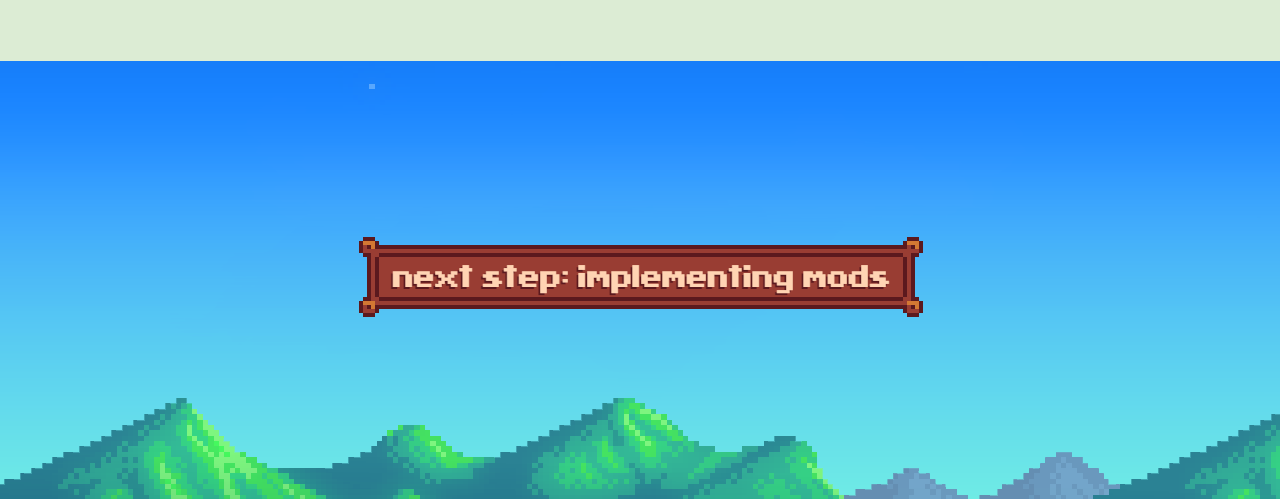
<file: modinstallation.html>
<!DOCTYPE html>
<html lang="en">
  <head>
    <!-- Required meta tags -->
    <meta charset="utf-8" />
    <meta name="viewport" content="width=device-width, initial-scale=1" />

    <!-- Bootstrap CSS -->
    <link
      href="https://cdn.jsdelivr.net/npm/bootstrap@5.0.0-beta2/dist/css/bootstrap.min.css"
      rel="stylesheet"
      integrity="sha384-BmbxuPwQa2lc/FVzBcNJ7UAyJxM6wuqIj61tLrc4wSX0szH/Ev+nYRRuWlolflfl"
      crossorigin="anonymous"
    />

    <link href="style.css" rel="stylesheet" type="text/css" />

    <title>Stardew Homewrecker - mod installation</title>
    <link rel="icon" href="img/chicken.png">

  </head>
  <header>
    <!--nav bar-->
    <nav
      class="navbar navbar-custom navbar-expand-lg navbar-dark"
      aria-label="Eighth navbar example"
    >
      <div class="container">
        <a class="navbar-brand" href="index.html"
          ><img src="img/chicken.png" alt="Stardew" width="50px"
        /></a>
        <button
          class="navbar-toggler"
          type="button"
          data-bs-toggle="collapse"
          data-bs-target="#navbarsExample07"
          aria-controls="navbarsExample07"
          aria-expanded="false"
          aria-label="Toggle navigation"
        >
          <span class="navbar-toggler-icon"></span>
        </button>
        <div class="collapse navbar-collapse" id="navbarsExample07">
          <ul class="navbar-nav me-auto mb-2 mb-lg-0">
            <li class="nav-item">
              <a class="nav-link" href="index.html">Home</a>
            </li>
            <li class="nav-item">
              <a class="nav-link" href="about.html">About</a>
            </li>
            <li class="nav-item">
              <a class="nav-link" href="smapi.html">Install Smapi</a>
            </li>
            <li class="nav-item dropdown">
              <a
                class="nav-link dropdown-toggle" href="mods.html" id="dropdown07" data-bs-toggle="dropdown" aria-expanded="false"> Mods</a>
              <ul class="dropdown-menu" aria-labelledby="dropdown07">
                <li><a class="dropdown-item" href="implementingmods.html">How to install mods</a></li>
                <li><a class="dropdown-item" href="modinstallation.html">Getting started</a></li>
                <li><a class="dropdown-item" href="mods.html">Mods list</a></li>
                <li><a class="dropdown-item" href="#">Villager Potraits/Sprites</a></li>
                <li><a class="dropdown-item" href="#">Quality of life</a></li>
                <li><a class="dropdown-item" href="#">Aesthetics</a></li>
                <li><a class="dropdown-item" href="#">Miscellaneous</a></li>
              </ul>
            </li>
          </ul>
        </div>
      </div>
    </nav>
  </header>
  <body>
    <!-- Option 1: Bootstrap Bundle with Popper -->
    <script
      src="https://cdn.jsdelivr.net/npm/bootstrap@5.0.0-beta2/dist/js/bootstrap.bundle.min.js"
      integrity="sha384-b5kHyXgcpbZJO/tY9Ul7kGkf1S0CWuKcCD38l8YkeH8z8QjE0GmW1gYU5S9FOnJ0"
      crossorigin="anonymous"
    ></script>

    <section class="modstarter">
      <h1>The foundation to becoming a 5 = stardew homewrecker</h1>
      <p>
        these mods will be the base to becoming a stardew homewrecker. We have a
        selection of other <a href="mods.html">mods</a> you can use to add on to your
        homewrecking experience<br>
        for now download the recommended mods, we will show you how to add them to the game in the next step
      </p>
    </section>
    <section class="contentpatcher">
      <h1>Content Patcher</h1>
      <p id=>
        Most of our mods will be sourced from NexusMods, please make an account
        with them to be able to download mods
        <br />
        Content Patcher is a staple, a ton of other mods will require it
      </p>
      <img src="img/contentpatcher.PNG" alt="content patcher" width=600px>
      <br><br>
      <a href="https://www.nexusmods.com/stardewvalley/mods/1915"><img src="img/download.png" alt="download here"/></a>
    </section>

    <section class="lookingforlove">
        <h1>Looking for Love</h1>
        <p>allows you to date select villagers</p>
        <img src="img/lookingforlove.PNG" alt="looking for love" width=600px>
        <br><br>
        <a href="https://www.nexusmods.com/stardewvalley/mods/3054"><img src="img/download.png" alt="download here"/></a>
    </section>

    <section class="TXML">
        <h1>TXML Map Toolkit</h1>
        <p>allows you and mods to edit your future spouse rooms</p>
        <img src="img/TXML.PNG" alt="toolkit image" width=600px>
        <br><br>
        <a href="https://www.nexusmods.com/stardewvalley/mods/1820"><img src="img/download.png" alt="download here"/></a>
    </section>

        <section class="optional">
        <h1>Here are some optional but recomended mods for a full 5 = Homewrecker experience</h1>
        </section>
        <section class="multiple">
          <h1>Multiple Spouses</h1>
          <P>wreck even more havoc and date them all!</P>
          <img src="img/polybed.PNG" alt="poly bed">
          <br><br>
          <a href="https://www.nexusmods.com/stardewvalley/mods/6227"><img src="img/download.png" alt="download here"/></a>
        </section>
        <section class="patio">
          <h1>Custom Spouse Patio</h1>
          <p>multiple spouses requires this mod, it allows you to change the patio outside</p>
          <img src="img/patio.PNG" alt="patio mod">
          <br><br>
          <a href="https://www.nexusmods.com/stardewvalley/mods/6630"><img src="img/download.png" alt="download here"/></a>
          <p>for more mods, please go to our <a href="mods.html">mods</a> tab</p>
        </section>

    <section class="implemod">
      <a href="implementingmods.html"><img src="img/implemods.png" alt="next" /></a>
    </section>
  </body>
</html>
</file>
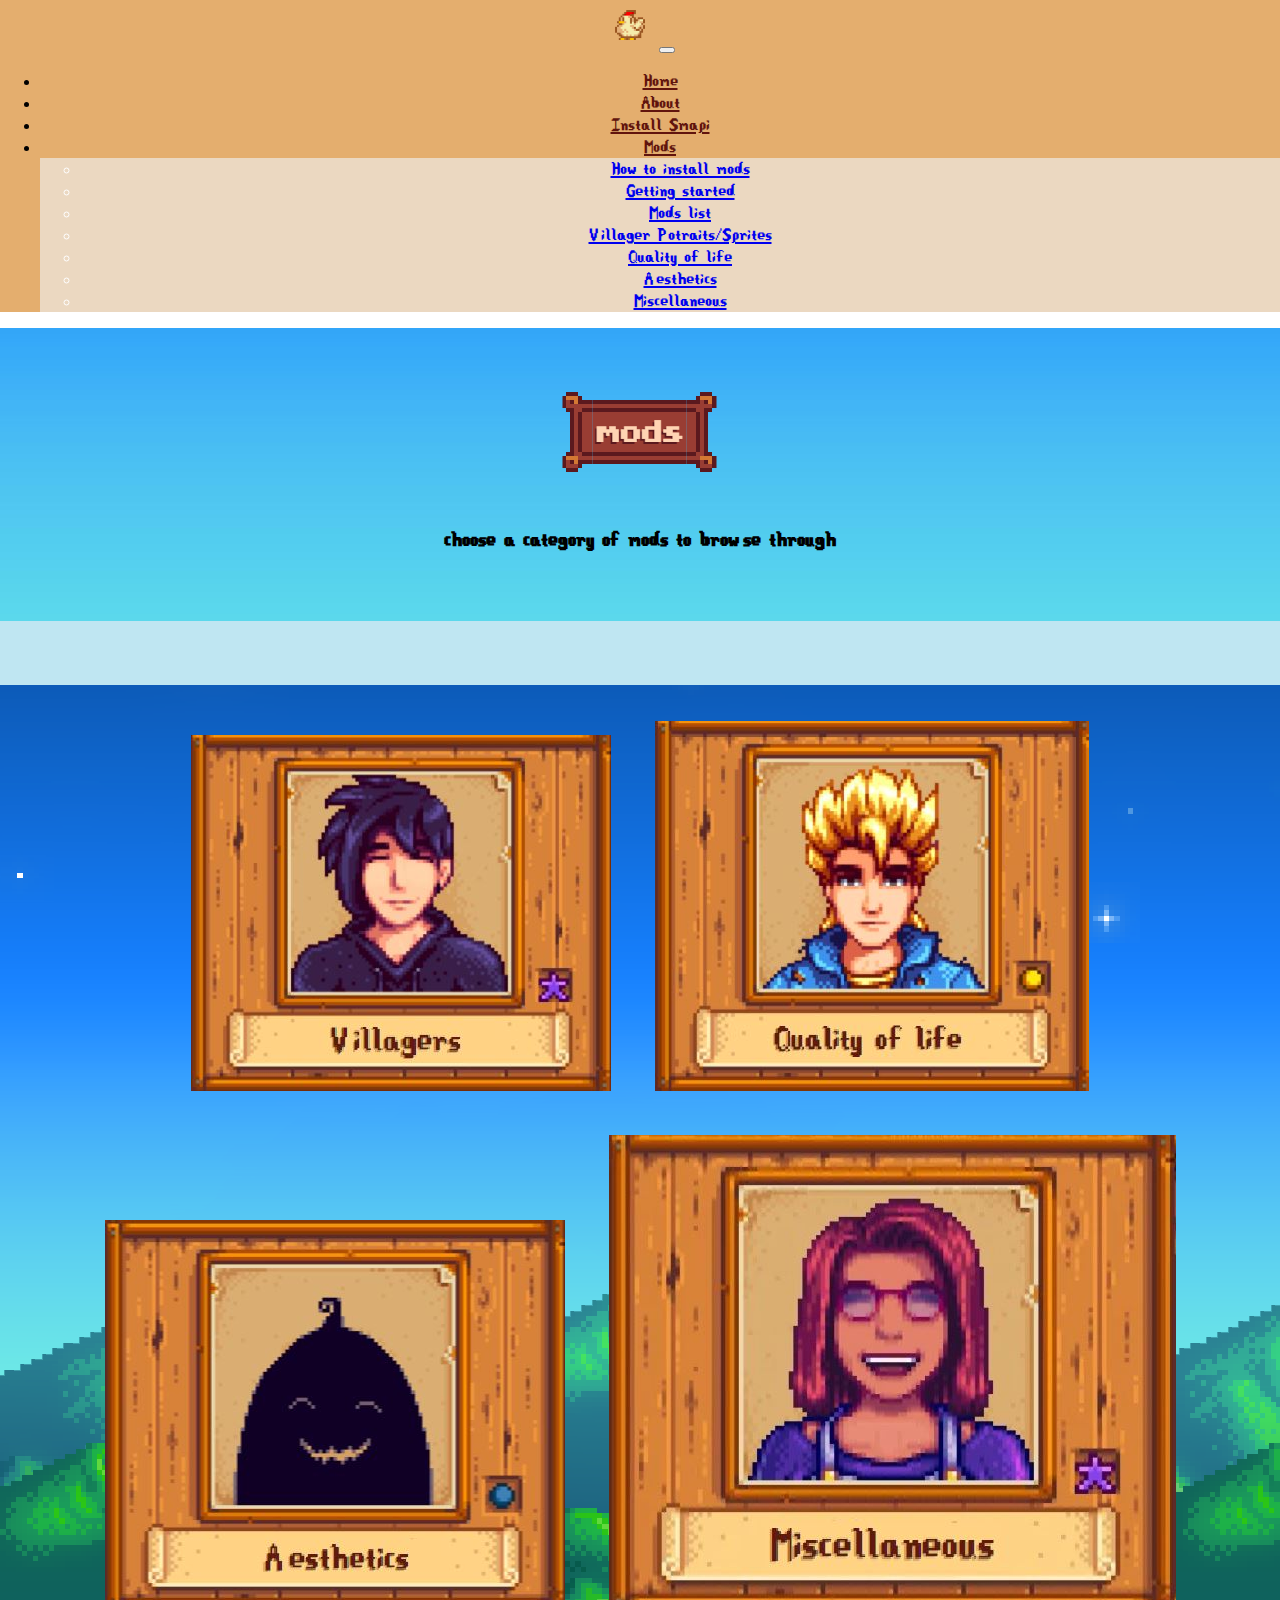
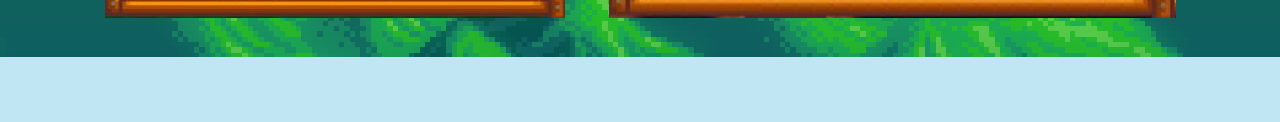
<file: mods.html>
<!DOCTYPE html>
<html lang="en">
  <head>
    <!-- Required meta tags -->
    <meta charset="utf-8" />
    <meta name="viewport" content="width=device-width, initial-scale=1" />

    <!-- Bootstrap CSS -->
    <link
      href="https://cdn.jsdelivr.net/npm/bootstrap@5.0.0-beta2/dist/css/bootstrap.min.css"
      rel="stylesheet"
      integrity="sha384-BmbxuPwQa2lc/FVzBcNJ7UAyJxM6wuqIj61tLrc4wSX0szH/Ev+nYRRuWlolflfl"
      crossorigin="anonymous"
    />

    <link href="style.css" rel="stylesheet" type="text/css" />

    <title>Stardew Homewrecker</title>
    <link rel="icon" href="img/chicken.png" />
  </head>
  <header>
    <!--nav bar-->
    <nav
      class="navbar navbar-custom navbar-expand-lg navbar-dark"
      aria-label="Eighth navbar example"
    >
      <div class="container">
        <a class="navbar-brand" href="index.html"
          ><img src="img/chicken.png" alt="Stardew" width="50px"
        /></a>
        <button
          class="navbar-toggler"
          type="button"
          data-bs-toggle="collapse"
          data-bs-target="#navbarsExample07"
          aria-controls="navbarsExample07"
          aria-expanded="false"
          aria-label="Toggle navigation"
        >
          <span class="navbar-toggler-icon"></span>
        </button>
        <div class="collapse navbar-collapse" id="navbarsExample07">
          <ul class="navbar-nav me-auto mb-2 mb-lg-0">
            <li class="nav-item">
              <a class="nav-link" href="index.html">Home</a>
            </li>
            <li class="nav-item">
              <a class="nav-link" href="about.html">About</a>
            </li>
            <li class="nav-item">
              <a class="nav-link" href="smapi.html">Install Smapi</a>
            </li>
            <li class="nav-item dropdown">
              <a
                class="nav-link dropdown-toggle"
                href="#"
                id="dropdown07"
                data-bs-toggle="dropdown"
                aria-expanded="false"
                >Mods</a
              >
              <ul class="dropdown-menu" aria-labelledby="dropdown07">
                <li>
                  <a class="dropdown-item" href="implementingmods.html"
                    >How to install mods</a
                  >
                </li>
                <li>
                  <a class="dropdown-item" href="modinstallation.html"
                    >Getting started</a
                  >
                </li>
                <li><a class="dropdown-item" href="mods.html">Mods list</a></li>
                <li>
                  <a class="dropdown-item" href="#"
                    >Villager Potraits/Sprites</a
                  >
                </li>
                <li><a class="dropdown-item" href="#">Quality of life</a></li>
                <li><a class="dropdown-item" href="#">Aesthetics</a></li>
                <li><a class="dropdown-item" href="#">Miscellaneous</a></li>
              </ul>
            </li>
          </ul>
        </div>
      </div>
    </nav>
  </header>
  <body>
    <!-- Option 1: Bootstrap Bundle with Popper -->
    <script
      src="https://cdn.jsdelivr.net/npm/bootstrap@5.0.0-beta2/dist/js/bootstrap.bundle.min.js"
      integrity="sha384-b5kHyXgcpbZJO/tY9Ul7kGkf1S0CWuKcCD38l8YkeH8z8QjE0GmW1gYU5S9FOnJ0"
      crossorigin="anonymous"
    ></script>
    <section class="modtitle">
      <img src="img/mods.png" alt="mods" />
      <br><br>
      <h2>choose a category of mods to browse through</h2>
    </section>
    <section class="category">

      <div class="col-lg-3 col-md-4 col-sm-6 col-xs-12 hovering">
        <div class="hovereffect">
          <img class="img-responsive" src="img/villagers.JPG" alt="villagers" />
          <div class="overlay">
            <h2>
              A bunch of our favourite villager portraits and sprites for you to
              use. This doesnt have any impact on gameplay
            </h2>
            <a class="info" href="#">Check it out</a>
          </div>
        </div>
      </div>

      <div class="col-lg-3 col-md-4 col-sm-6 col-xs-12 hovering">
        <div class="hovereffect">
          <img
            class="img-responsive"
            src="img/qualityoflife.JPG"
            alt="Quality of life"
          />
          <div class="overlay">
            <h2>
              We recommend these mods to improve your quality of life when you
              play. They dont impact gameplay too much
            </h2>
            <a class="info" href="#">Check it out</a>
          </div>
        </div>
      </div>

      <div class="col-lg-3 col-md-4 col-sm-6 col-xs-12 hovering">
        <div class="hovereffect">
          <img
            class="img-responsive"
            src="img/aestheics.JPG"
            alt="aesthetics"
          />
          <div class="overlay">
            <h2>
              Personal favourite mods that make the game pretty =
            </h2>
            <a class="info" href="#">Check it out</a>
          </div>
        </div>
      </div>

      <div class="col-lg-3 col-md-4 col-sm-6 col-xs-12 hovering">
        <div class="hovereffect">
          <img
            class="img-responsive"
            src="img/misc.JPG"
            alt="Misc"
          />
          <div class="overlay">
            <h2>
              Mods that are enjoyable that did not fit in a specific category
            </h2>
            <a class="info" href="#">Check it out</a>
          </div>
        </div>
      </div>
      
    </section>
  </body>
</html>
</file>
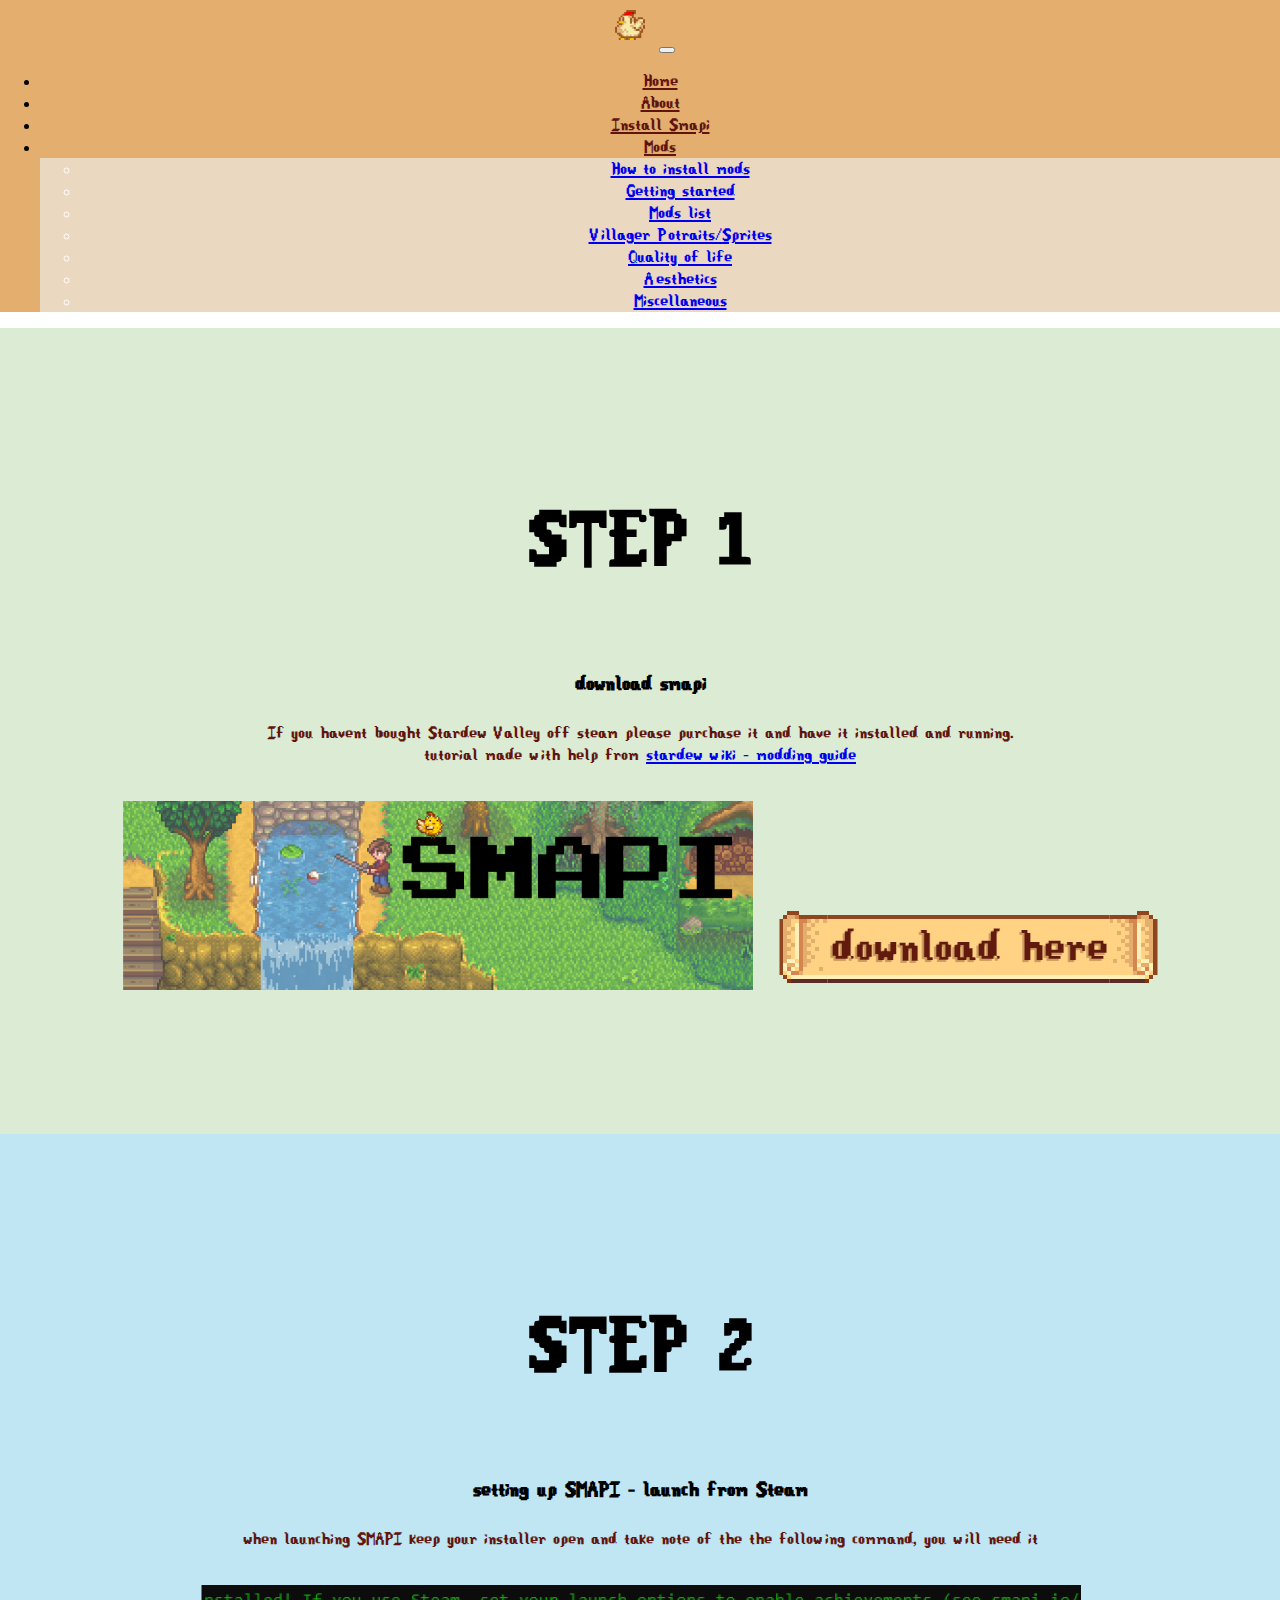
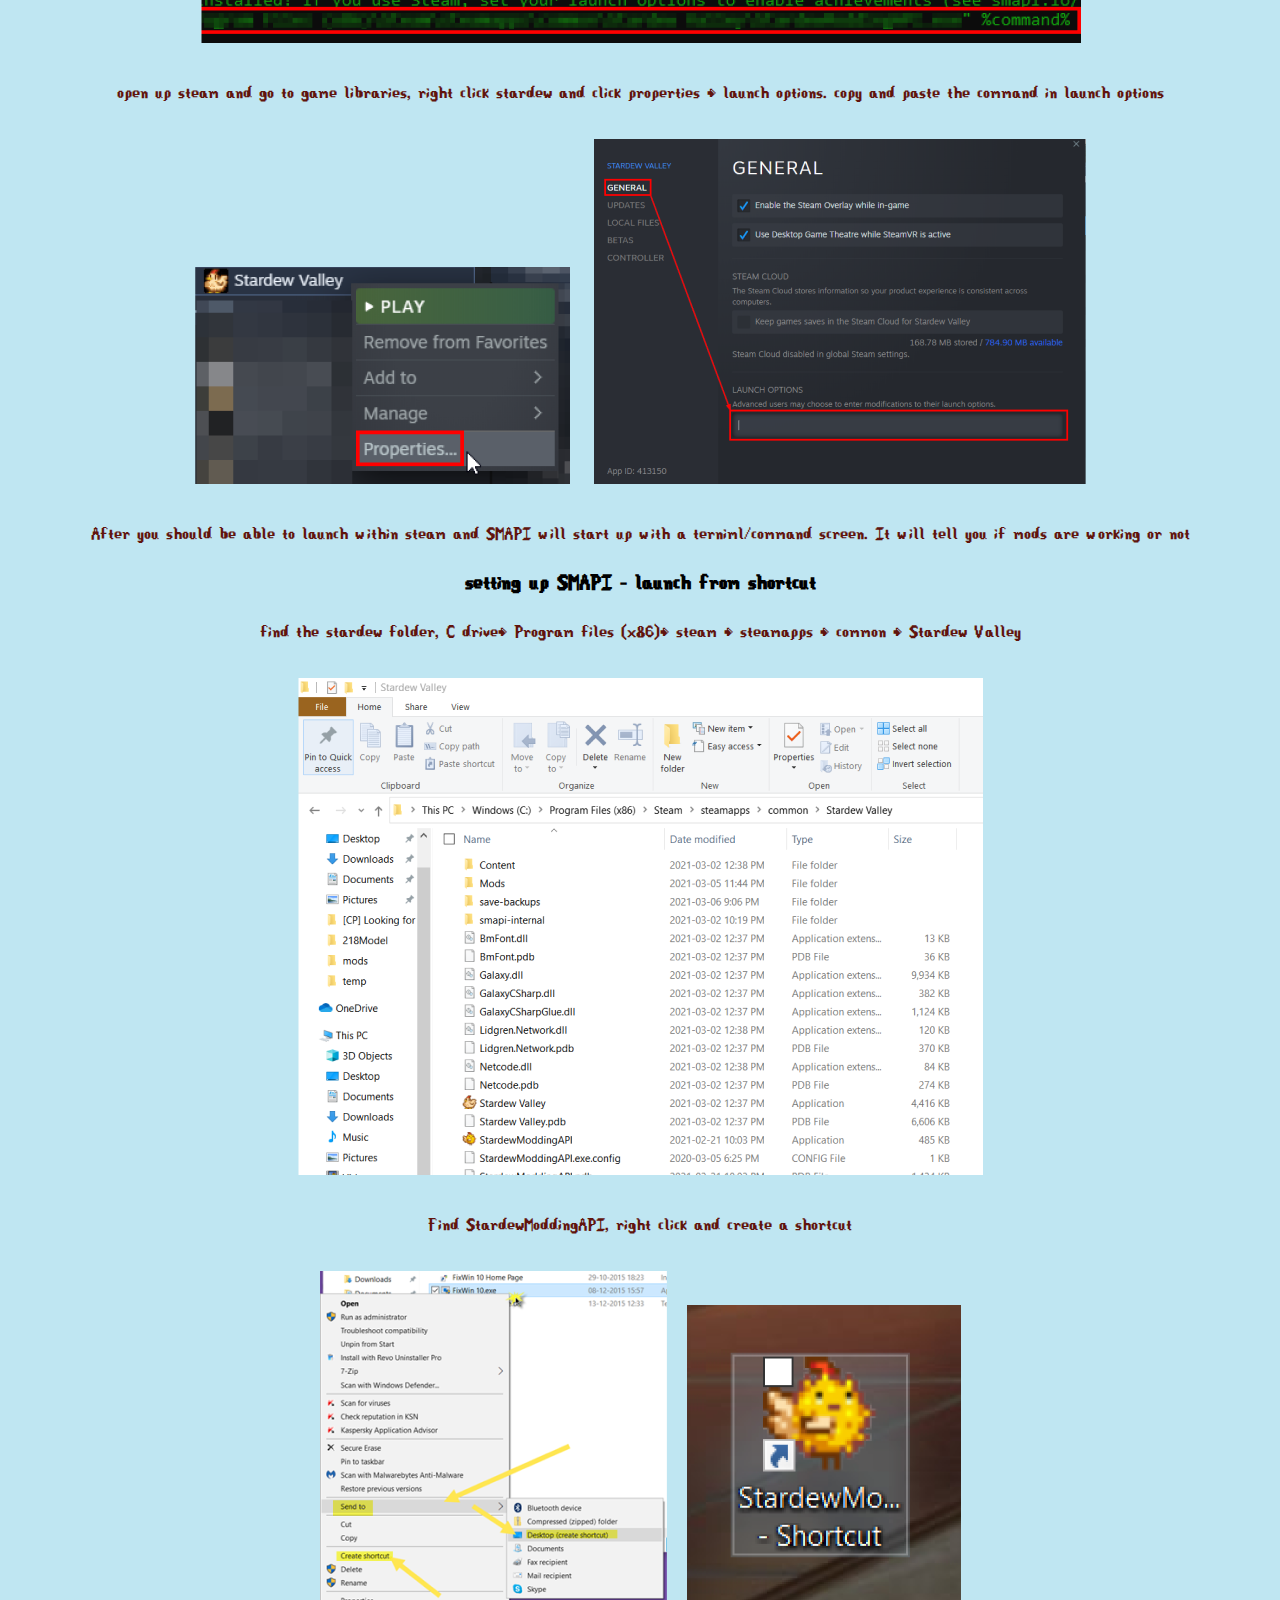
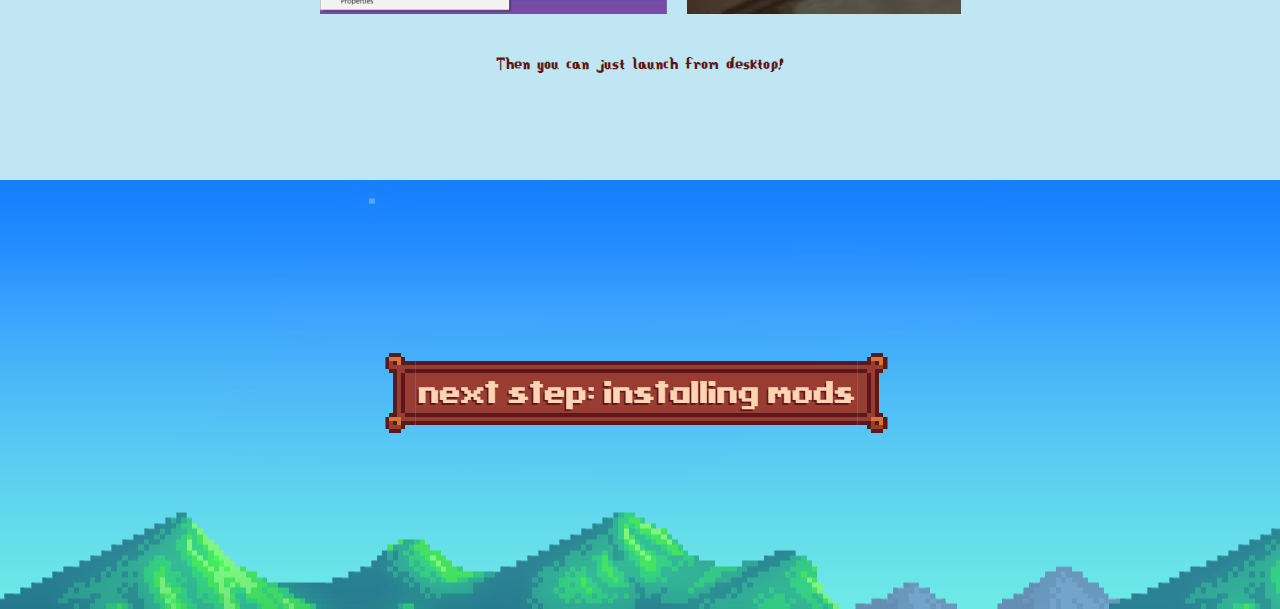
<file: smapi.html>
<!DOCTYPE html>
<html lang="en">
  <head>
    <!-- Required meta tags -->
    <meta charset="utf-8" />
    <meta name="viewport" content="width=device-width, initial-scale=1" />

    <!-- Bootstrap CSS -->
    <link
      href="https://cdn.jsdelivr.net/npm/bootstrap@5.0.0-beta2/dist/css/bootstrap.min.css"
      rel="stylesheet"
      integrity="sha384-BmbxuPwQa2lc/FVzBcNJ7UAyJxM6wuqIj61tLrc4wSX0szH/Ev+nYRRuWlolflfl"
      crossorigin="anonymous"
    />

    <link href="style.css" rel="stylesheet" type="text/css" />

    <title>Stardew Homewrecker</title>
    <link rel="icon" href="img/chicken.png">
  </head>
  <header>
    <!--nav bar-->
    <nav
      class="navbar navbar-custom navbar-expand-lg navbar-dark"
      aria-label="Eighth navbar example"
    >
      <div class="container">
        <a class="navbar-brand" href="index.html"
          ><img src="img/chicken.png" alt="Stardew" width="50px"
        /></a>
        <button
          class="navbar-toggler"
          type="button"
          data-bs-toggle="collapse"
          data-bs-target="#navbarsExample07"
          aria-controls="navbarsExample07"
          aria-expanded="false"
          aria-label="Toggle navigation"
        >
          <span class="navbar-toggler-icon"></span>
        </button>
        <div class="collapse navbar-collapse" id="navbarsExample07">
          <ul class="navbar-nav me-auto mb-2 mb-lg-0">
            <li class="nav-item">
              <a class="nav-link" href="index.html">Home</a>
            </li>
            <li class="nav-item">
              <a class="nav-link" href="about.html">About</a>
            </li>
            <li class="nav-item">
              <a class="nav-link" href="smapi.html">Install Smapi</a>
            </li>
            <li class="nav-item dropdown">
              <a
                class="nav-link dropdown-toggle"
                href="#"
                id="dropdown07"
                data-bs-toggle="dropdown"
                aria-expanded="false"
                >Mods</a
              >
              <ul class="dropdown-menu" aria-labelledby="dropdown07">
                <li><a class="dropdown-item" href="implementingmods.html">How to install mods</a></li>
                <li><a class="dropdown-item" href="modinstallation.html">Getting started</a></li>
                <li><a class="dropdown-item" href="mods.html">Mods list</a></li>
                <li><a class="dropdown-item" href="#">Villager Potraits/Sprites</a></li>
                <li><a class="dropdown-item" href="#">Quality of life</a></li>
                <li><a class="dropdown-item" href="#">Aesthetics</a></li>
                <li><a class="dropdown-item" href="#">Miscellaneous</a></li>
              </ul>
            </li>
          </ul>
        </div>
      </div>
    </nav>
    </header>
    <body>
    <!-- Option 1: Bootstrap Bundle with Popper -->
    <script
      src="https://cdn.jsdelivr.net/npm/bootstrap@5.0.0-beta2/dist/js/bootstrap.bundle.min.js"
      integrity="sha384-b5kHyXgcpbZJO/tY9Ul7kGkf1S0CWuKcCD38l8YkeH8z8QjE0GmW1gYU5S9FOnJ0"
      crossorigin="anonymous"
    ></script>

    <section class="step1">
      <h3>STEP 1</h3>
      <h2>download smapi</h2>
      <p>
        If you havent bought Stardew Valley off steam please purchase it and
        have it installed and running. <br />

        tutorial made with help from
        <a
          href="https://stardewvalleywiki.com/Modding:Player_Guide/Getting_Started#Getting_started"
        >
          stardew wiki - modding guide
        </a>
      </p>
      <img src="img/smapi.PNG" alt="smapi image" />
      <a href="https://smapi.io/"
        ><img src="img/download.png" alt="download here"
      /></a>
      <p></p>
    </section>
    <section class="step2">
      <h3>STEP 2</h3>
      <h2>setting up SMAPI - launch from Steam</h2>
      <p>
        when launching SMAPI keep your installer open and take note of the the
        following command, you will need it
      </p>
      <img
        src="img/installercode.PNG"
        alt="image of the code you will use to launch smapi"
      />
      <p>
        open up steam and go to game libraries, right click stardew and click
        properties > launch options. copy and paste the command in launch
        options
      </p>
      <img
        src="img/properties.PNG"
        alt="right clicking stardew and selecting properties"
      />
      <img src="img/general.PNG" alt="paste code into launch options" />
      <p>
        After you should be able to launch within steam and SMAPI will start up
        with a terniml/command screen. It will tell you if mods are working or
        not
      </p>
      <h2>setting up SMAPI - launch from shortcut</h2>
      <p>
        find the stardew folder, C drive> Program files (x86)> steam > steamapps
        > common > Stardew Valley
      </p>
      <img src="img/stardewfolder.PNG" alt="stardew folder" />
      <p>Find StardewModdingAPI, right click and create a shortcut</p>
      <img src="img/shortcut.PNG" alt="shortcut" /><img
        src="img/smapishortcut.PNG"
        alt="smapishortcut"
      />
      <p>Then you can just launch from desktop!</p>
    </section>
    <section class="next">
      <a href="modinstallation.html"
        ><img src="img/installingmods.png" alt="next: installing mods"
      /></a>
    </section>
  </body>
</html>
</file>
<file: style.css>
/* nav start ================================ */

.navbar-custom {
  background-color: #e4ae6e;
}
/* change the brand and text color */
.navbar-custom .navbar-brand,
.navbar-custom .navbar-text {
  color: #61140d;
}
/* change the link color */
.navbar-custom .navbar-nav .nav-link {
  font-family: "starfont", Fallback, sans-serif;
  font-size: 20px;
  color: #61140d;
}
/* change the color of hovered links */
.navbar-custom .navbar-nav .nav-item:hover .nav-link {
  color: #fff0ba;
}
/*dropdown*/
.container .dropdown .dropdown-menu {
    color: #fff;
    background-color: #ebd8c1;
    border-color: #fff;
  }

  .container .dropdown .dropdown-menu .dropdown-item {
    font-family: 'starfont', Fallback, sans-serif;
    font-size: 20px;
  }

.container .dropdown .dropdown-menu a:hover {
  color: #fff;
  background-color: #e4ae6e;
  border-color: #fff;
}

@font-face {
  font-family: "starfont";
  src: url(/fonts/StardewValley.eot); /* IE9 Compat Modes */
  src: url("fonts/StardewValley.eot?#iefix") format("embedded-opentype"),
    /* IE6-IE8 */ url("fonts/StardewValley.woff") format("woff"),
    /* Modern Browsers */ url("fonts/Stardew_Valley.ttf") format("truetype"),
    /* Safari, Android, iOS */ url("fonts/StardewValley.svg#svgFontName")
      format("svg"); /* Legacy iOS */
}

/* ====================================== nav end */

*{
    box-sizing: border-box;
}

img{
    max-width: 100%;
    height: auto;
    padding: 10px 10px;
}

.container {
    max-width: 100%;
    margin: auto 0;
}

body{
    margin: 0;
    text-align:center;
}

h1 {
    font-family: "starfont", Fallback, sans-serif;
}
h2 {
    font-family: "starfont", Fallback, sans-serif;
}
h3 {
  font-family: "starfont", Fallback, sans-serif;
  font-size: 85px
}
p {
  font-family: "starfont", Fallback, sans-serif;
  font-size: 20px;
  color: #61140d;
  padding: 5px 5px;
}

/* index.html ======================================= */

.title {
    background-image: url(img/sandbackground.PNG);
    background-position:right;
    background-repeat: no-repeat;
    background-color: #F1E192;
    padding: 10em 0;
}

.title .container img {
    display:inline block;
    padding: 1em;
}

#disclaimer {
    font-size: 15px;
    line-height: 15px;
    color: #c7a463;
}

.drama {
    background-color: #DCECD4;
    padding: 5em 0;
}

.target{
    background-color: #BFE6F2;
    background-image: url(img/target.PNG);
    background-repeat: no-repeat;
    background-position: center;
    padding: 5em 0;
}

.start {
    background-color: #BFE6F2;
    background-image: url(img/mountains.png);
    background-repeat: no-repeat;
    background-position: center;
    width: 100%;
    padding: 20em 0;
}

.step1 {
  background-color: #DCECD4;
  padding: 5em 0;
}

.step2 {
  background-color: #BFE6F2;
  padding: 5em 0;
}

.next {
  background-color: #BFE6F2;
  background-image: url(img/mountains.png);
  background-repeat: no-repeat;
  background-position: center;
  width: 100%;
  padding: 10em 0;
}

.modstarter {
  background-color: #BFE6F2;
  background-image: url(img/farmwallpaper.jpg);
  background-repeat: no-repeat;
  background-position: center;
  width: 100%;
  padding-top: 5em;
  padding-bottom: 7em;
}

.contentpatcher {
  background-color: #DCECD4;
  padding: 5em 0;
}

.lookingforlove {
  background-color: #BFE6F2;
  padding: 5em 0;
}

.TXML {
  background-color: #DCECD4;
  padding: 5em 0;
}

.optional {
  background-color: #BFE6F2;
  background-image: url(img/farmwallpaper.jpg);
  background-repeat: no-repeat;
  background-position: center;
  width: 100%;
  padding-top: 3em;
  padding-bottom: 3em;
}

.multiple{
  background-color: #BFE6F2;
  padding: 5em 0;
}

.patio {
  background-color: #DCECD4;
  padding: 5em 0;
}

.implemod {
  background-color: #BFE6F2;
  background-image: url(img/mountains.png);
  background-repeat: no-repeat;
  background-position: center;
  width: 100%;
  padding: 10em 0;
}

.modtitle {
  background-color: #BFE6F2;
  background-image: url(img/farmwallpaper.jpg);
  background-repeat: no-repeat;
  background-position: center;
  width: 100%;
  padding-top: 3em;
  padding-bottom: 3em;
}

.implemodtitle {
  background-color: #BFE6F2;
  background-image: url(img/farmwallpaper.jpg);
  background-repeat: no-repeat;
  background-position: center;
  width: 100%;
  padding-top: 3em;
  padding-bottom: 3em;
}

.modfold{
  background-color: #DCECD4;
  padding: 5em 0;
}

.extract {
  background-color: #BFE6F2;
  padding: 5em 0;
}

.startup{
  background-color: #DCECD4;
  padding: 5em 0;
}

.done {
  background-color: #BFE6F2;
  background-image: url(img/mountains.png);
  background-repeat: no-repeat;
  background-position: center;
  width: 100%;
  padding: 10em 0;
}

/* hover effect here */

.hovereffect {
  width: 100%;
  height: 100%;
  float: left;
  overflow: hidden;
  position: relative;
  text-align: center;
  cursor: default;
}

.hovereffect .overlay {
  width: 100%;
  height: 100%;
  position: absolute;
  overflow: hidden;
  top: 0;
  left: 0;
  opacity: 0;
  filter: alpha(opacity=0);
  background-color: rgba(0,0,0,0.5);
  -webkit-transition: all 0.4s cubic-bezier(0.88,-0.99, 0, 1.81);
  transition: all 0.4s cubic-bezier(0.88,-0.99, 0, 1.81);
}

.hovereffect img {
  display: block;
  position: relative;
  -webkit-transition: all 0.4s cubic-bezier(0.88,-0.99, 0, 1.81);
  transition: all 0.4s cubic-bezier(0.88,-0.99, 0, 1.81);
}

.hovereffect h2 {
  text-transform: uppercase;
  color: #fff;
  text-align: center;
  position: relative;
  font-size: 17px;
  background: rgba(0,0,0,0.6);
  -webkit-transform: translatey(-100px);
  -ms-transform: translatey(-100px);
  transform: translatey(-100px);
  -webkit-transition: all 0.4s cubic-bezier(0.88,-0.99, 0, 1.81);
  transition: all 0.4s cubic-bezier(0.88,-0.99, 0, 1.81);
  padding: 10px;
}

.hovereffect a.info {
  text-decoration: none;
  display: inline-block;
  text-transform: uppercase;
  color: #fff;
  border: 1px solid #fff;
  background-color: transparent;
  opacity: 0;
  filter: alpha(opacity=0);
  -webkit-transition: all 0.4s ease;
  transition: all 0.4s ease;
  margin: 50px 0 0;
  padding: 7px 14px;
  font-family: "starfont", Fallback, sans-serif;
}

.hovereffect a.info:hover {
  box-shadow: 0 0 5px #fff;
}

.hovereffect:hover img {
  -ms-transform: scale(1.2);
  -webkit-transform: scale(1.2);
  transform: scale(1.2);
}

.hovereffect:hover .overlay {
  opacity: 1;
  filter: alpha(opacity=100);
}

.hovereffect:hover h2,.hovereffect:hover a.info {
  opacity: 1;
  filter: alpha(opacity=100);
  -ms-transform: translatey(0);
  -webkit-transform: translatey(0);
  transform: translatey(0);
  font-family: "starfont", Fallback, sans-serif;
}

.hovereffect:hover a.info {
  -webkit-transition-delay: .2s;
  transition-delay: .2s;
  font-family: "starfont", Fallback, sans-serif;
}
.hovering {
  display:inline-block;
  padding: 10px 10px;
}
.category {
  background-color: #BFE6F2;
  background-image: url(img/mountains.png);
  background-repeat: no-repeat;
  background-position: center;
  height: 100%;
  padding: 5em 0;
}

/*about*/
.about{
  background-color: #BFE6F2;
  background-image: url(img/mountains.png);
  background-repeat: no-repeat;
  background-position: center;
  height: 100%;
  padding: 3em 0;
}

.code {
  background-color: #BFE6F2;
  padding: 5em 0;
}

.code .container {
  text-align: left;
  background-color: #ffffff;
  max-width: 700px;
  padding: 10px 10px;
  display:inline-block;
}
</file>
